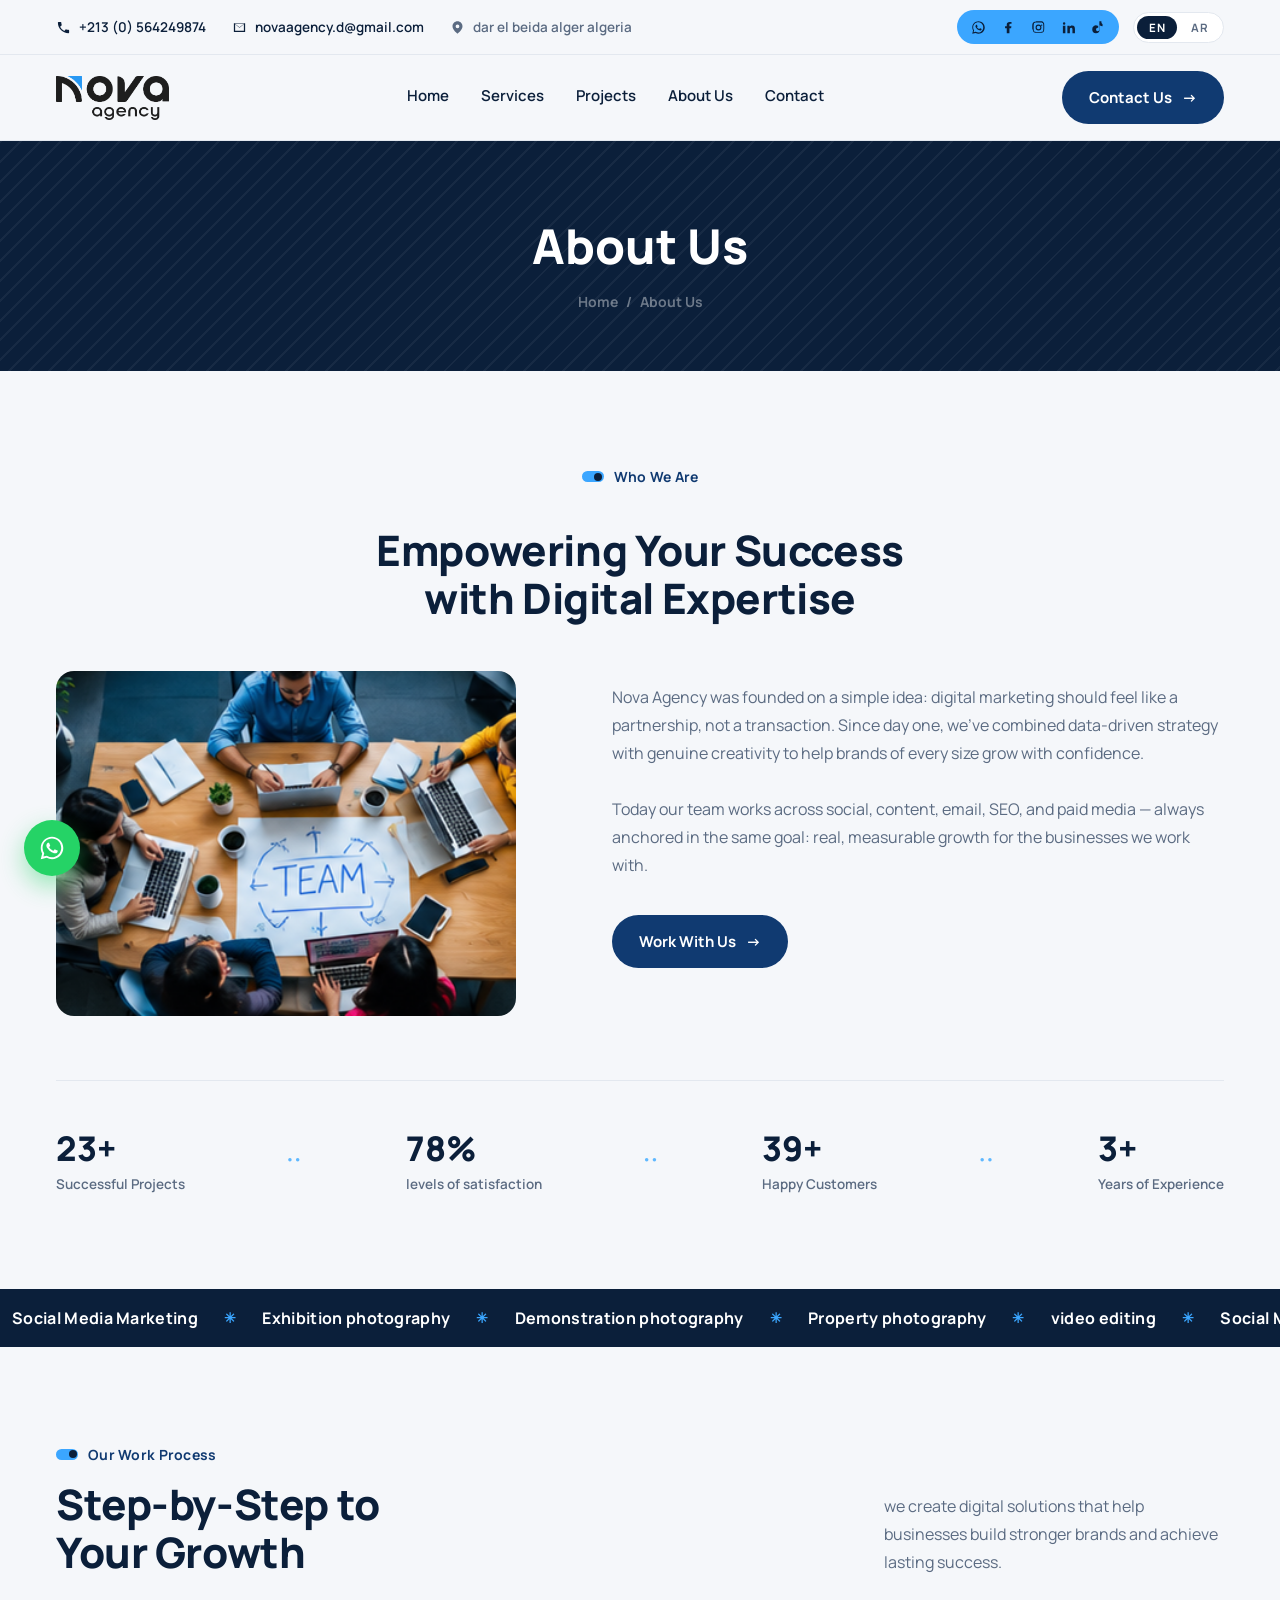
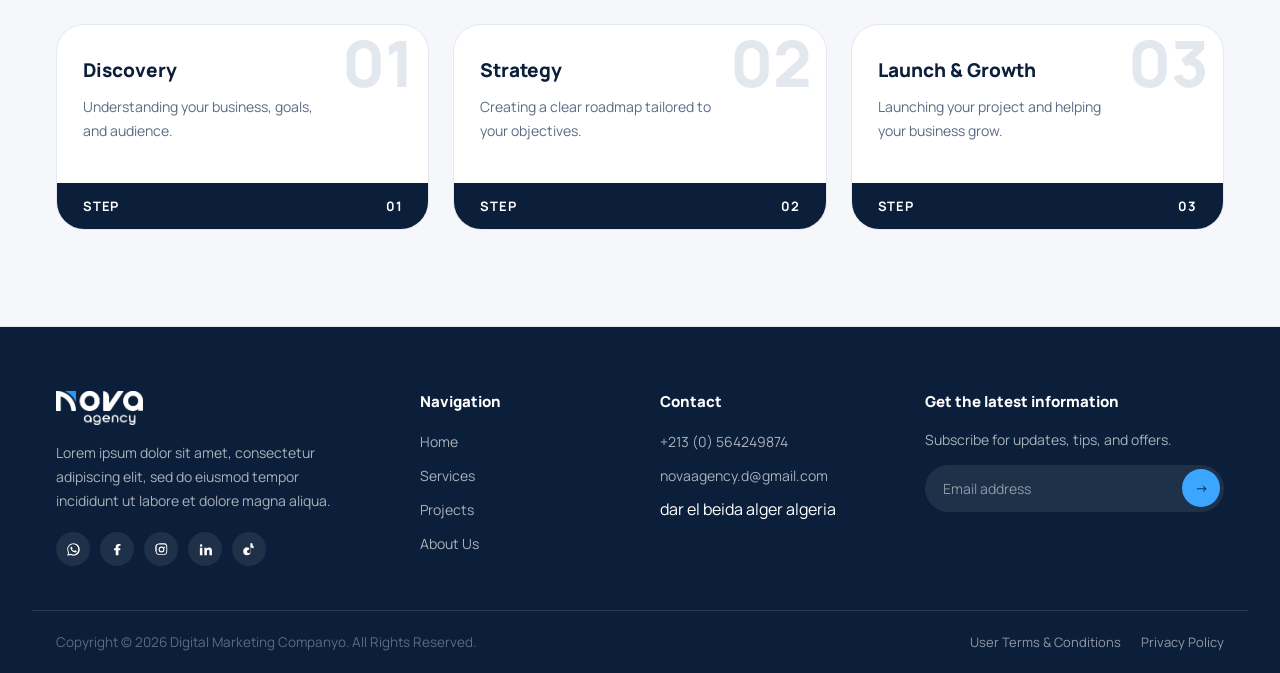
<file: about.html>
<!DOCTYPE html>
<html lang="en">
<head>
<meta charset="utf-8"/>
<meta content="width=device-width, initial-scale=1.0" name="viewport"/>
<title>About Us — Nova Agency</title>
<link href="https://fonts.googleapis.com" rel="preconnect"/>
<link crossorigin="" href="https://fonts.gstatic.com" rel="preconnect"/>
<link href="https://fonts.googleapis.com/css2?family=Manrope:wght@400;500;600;700;800&amp;display=swap" rel="stylesheet"/>
<link href="https://fonts.googleapis.com/css2?family=Manrope:wght@400;500;600;700;800&amp;family=Cairo:wght@400;500;600;700;800&amp;display=swap" rel="stylesheet"/>
<link href="style.css" rel="stylesheet"/>
</head>
<body>
<!-- ===== TOPBAR ===== -->
<div class="topbar">
<div class="container topbar__inner">
<div class="topbar__contacts">
<a class="topbar__item" href="tel:0000000000">
<span class="ic ic-phone"></span>+213 (0) 564249874
      </a>
<a class="topbar__item" href="mailto:novaagency.d@gmail.com">
<span class="ic ic-mail"></span>novaagency.d@gmail.com
      </a>
<span class="topbar__item topbar__item--loc">
<span class="ic ic-pin"></span><span data-i18n="s2">dar el beida alger algeria</span>
      </span>
</div>
<div class="topbar__right">
<div class="topbar__social">
<a aria-label="WhatsApp" href="https://wa.me/213564249874" rel="noopener noreferrer" target="_blank"><span class="ic ic-wa"></span></a>
<a aria-label="Facebook" href="#"><span class="ic ic-fb"></span></a>
<a aria-label="Instagram" href="#"><span class="ic ic-ig"></span></a>
<a aria-label="LinkedIn" href="#"><span class="ic ic-in"></span></a>
<a aria-label="TikTok" href="https://www.tiktok.com/@novaagency41?is_from_webapp=1&amp;sender_device=pc" rel="noopener noreferrer" target="_blank"><span class="ic ic-tk"></span></a>
</div>
<div class="lang-switch" id="langSwitch">
<button type="button" class="lang-switch__btn is-active" data-lang="en">EN</button>
<button type="button" class="lang-switch__btn" data-lang="ar">AR</button>
</div>
</div>
</div>
</div>
<!-- ===== HEADER ===== -->
<header class="header">
<div class="container header__inner">
<a aria-label="Nova Agency home" class="logo" data-i18n-aria="s74" href="index.html">
<img alt="Nova Agency logo" class="logo__img" src="logo.png"/>
</a>
<nav class="nav" id="nav">
<a class="nav__link" href="index.html"><span data-i18n="s3">Home</span></a>
<a class="nav__link" href="services.html"><span data-i18n="s4">Services</span></a>
<a class="nav__link" href="projects.html"><span data-i18n="s5">Projects</span></a>
<a class="nav__link is-active" href="about.html"><span data-i18n="s6">About Us</span></a>
<a class="nav__link" href="contact.html"><span data-i18n="s7">Contact</span></a>
</nav>
<a class="btn btn--dark header__cta" href="contact.html"><span data-i18n="s80">Contact Us</span><span class="btn__arrow">→</span></a>
<button aria-label="Toggle menu" class="nav-toggle" data-i18n-aria="s75" id="navToggle">
<span></span><span></span><span></span>
</button>
</div>
</header>
<main>
<!-- ===== PAGE HEADER ===== -->
<section class="page-header">
<div class="container">
<h1 class="page-header__title"><span data-i18n="s6">About Us</span></h1>
<div class="page-header__crumbs">
<a href="index.html"><span data-i18n="s3">Home</span></a><span>/</span><span><span data-i18n="s6">About Us</span></span>
</div>
</div>
</section>
<!-- ===== ABOUT ===== -->
<section class="about" id="about">
<div class="container">
<div class="section-head section-head--center" data-reveal="">
<span class="eyebrow eyebrow--center"><span class="eyebrow__pill"></span><span data-i18n="s81">Who We Are</span></span>
<h2 class="h2"><span data-i18n="s20">Empowering Your Success</span><br/><span data-i18n="s21">with Digital Expertise</span></h2>
</div>
<div class="about__grid">
<div class="about__media" data-reveal="">
<img alt="Team meeting around a laptop" class="ph-img ph-5 about__img about__img--a" src="images/about 1.png"/>


</div>
<div class="about__content" data-reveal="">
<p class="body-text"><span data-i18n="s82">Nova Agency was founded on a simple idea: digital marketing should feel like a partnership, not a transaction. Since day one, we've combined data-driven strategy with genuine creativity to help brands of every size grow with confidence.</span></p>
<p class="body-text"><span data-i18n="s83">Today our team works across social, content, email, SEO, and paid media — always anchored in the same goal: real, measurable growth for the businesses we work with.</span></p>



<a class="btn btn--dark" href="contact.html"><span data-i18n="s84">Work With Us</span> <span class="btn__arrow">→</span></a>
</div>
</div>
<div class="stats" data-reveal="">
<div class="stat"><span class="stat__num" data-count="30" data-suffix="+">0</span><span class="stat__label"><span data-i18n="s27">Successful Projects</span></span></div>
<span class="stat__dot">●●</span>
<div class="stat"><span class="stat__num" data-count="100" data-suffix="%">0</span><span class="stat__label"><span data-i18n="s28">levels of satisfaction</span></span></div>
<span class="stat__dot">●●</span>
<div class="stat"><span class="stat__num" data-count="50" data-suffix="+">0</span><span class="stat__label"><span data-i18n="s29">Happy Customers</span></span></div>
<span class="stat__dot">●●</span>
<div class="stat"><span class="stat__num" data-count="4" data-suffix="+">0</span><span class="stat__label"><span data-i18n="s30">Years of Experience</span></span></div>
</div>
</div>
</section>
<!-- ===== MARQUEE ===== -->
<div class="marquee">
<div class="marquee__track">
<span><span data-i18n="s15">Social Media Marketing</span></span><i>✳</i><span><span data-i18n="s16">Exhibition photography</span></span><i>✳</i><span><span data-i18n="s17">Demonstration photography</span></span><i>✳</i><span><span data-i18n="s18">Property photography</span></span><i>✳</i><span><span data-i18n="s19">video editing</span></span><i>✳</i>
<span><span data-i18n="s15">Social Media Marketing</span></span><i>✳</i><span><span data-i18n="s16">Exhibition photography</span></span><i>✳</i><span><span data-i18n="s17">Demonstration photography</span></span><i>✳</i><span><span data-i18n="s18">Property photography</span></span><i>✳</i><span><span data-i18n="s19">video editing</span></span><i>✳</i>
</div>
</div>
<!-- ===== PROCESS ===== -->
<section class="process">
<div class="container">
<div class="section-head" data-reveal="">
<div>
<span class="eyebrow"><span class="eyebrow__pill"></span><span data-i18n="s46">Our Work Process</span></span>
<h2 class="h2"><span data-i18n="s47">Step-by-Step to</span><br/><span data-i18n="s48">Your Growth</span></h2>
</div>
<p class="body-text section-head__note"><span data-i18n="s49">we create digital solutions that help businesses build stronger brands and achieve lasting success.
</span></p>
</div>
<div class="process__grid" data-reveal="">
<article class="process-card">
<div class="process-card__body">
<h3><span data-i18n="s50">Discovery</span></h3>
<p><span data-i18n="s51">Understanding your business, goals, and audience.</span></p>
<span class="process-card__num">01</span>
</div>
<div class="process-card__foot"><span><span data-i18n="s52">STEP</span></span><span>01</span></div>
</article>
<article class="process-card">
<div class="process-card__body">
<h3><span data-i18n="s53">Strategy</span></h3>
<p><span data-i18n="s54">Creating a clear roadmap tailored to your objectives.</span></p>
<span class="process-card__num">02</span>
</div>
<div class="process-card__foot"><span><span data-i18n="s52">STEP</span></span><span>02</span></div>
</article>
<article class="process-card">
<div class="process-card__body">
<h3><span data-i18n="s55">Launch &amp; Growth</span></h3>
<p><span data-i18n="s56">Launching your project and helping your business grow.</span></p>
<span class="process-card__num">03</span>
</div>
<div class="process-card__foot"><span><span data-i18n="s52">STEP</span></span><span>03</span></div>
</article>
</div>
</div>
</section>
<!-- ===== AWARDS ===== -->
</main>
<footer class="footer">
<div class="container footer__grid">
<div class="footer__brand">
<a aria-label="Nova Agency home" class="logo logo--footer" data-i18n-aria="s74" href="index.html">
<img alt="Nova Agency logo" class="logo__img logo__img--footer" src="lg.png"/>
</a>
<p><span data-i18n="s66">Lorem ipsum dolor sit amet, consectetur adipiscing elit, sed do eiusmod tempor incididunt ut labore et dolore magna aliqua.</span></p>
<div class="footer__social">
<a aria-label="WhatsApp" href="https://wa.me/213564249874" rel="noopener noreferrer" target="_blank"><span class="ic ic-wa"></span></a>
<a aria-label="Facebook" href="#"><span class="ic ic-fb"></span></a>
<a aria-label="Instagram" href="#"><span class="ic ic-ig"></span></a>
<a aria-label="LinkedIn" href="#"><span class="ic ic-in"></span></a>
<a aria-label="TikTok" href="https://www.tiktok.com/@novaagency41?is_from_webapp=1&amp;sender_device=pc" rel="noopener noreferrer" target="_blank"><span class="ic ic-tk"></span></a>
</div>
</div>
<div class="footer__col">
<h4><span data-i18n="s67">Navigation</span></h4>
<ul>
<li><a href="index.html"><span data-i18n="s3">Home</span></a></li>
<li><a href="services.html"><span data-i18n="s4">Services</span></a></li>
<li><a href="projects.html"><span data-i18n="s5">Projects</span></a></li>
<li><a href="about.html"><span data-i18n="s6">About Us</span></a></li>
</ul>
</div>
<div class="footer__col">
<h4><span data-i18n="s7">Contact</span></h4>
<ul>
<li><a href="tel:0000000000">+213 (0) 564249874</a></li>
<li><a href="mailto:novaagency.d@gmail.com">novaagency.d@gmail.com</a></li>
<li><span data-i18n="s2">dar el beida alger algeria</span></li>
</ul>
</div>
<div class="footer__col footer__newsletter">
<h4><span data-i18n="s68">Get the latest information</span></h4>
<p><span data-i18n="s69">Subscribe for updates, tips, and offers.</span></p>
<form onsubmit="return false;">
<input aria-label="Email address" data-i18n-aria="s73" data-i18n-placeholder="s73" placeholder="Email address" type="email"/>
<button aria-label="Subscribe" data-i18n-aria="s76" type="submit">→</button>
</form>
</div>
</div>
<div class="container footer__bottom">
<p><span data-i18n="s70">Copyright © 2026 Digital Marketing Companyo. All Rights Reserved.</span></p>
<div class="footer__bottom-links">
<a href="#"><span data-i18n="s71">User Terms &amp; Conditions</span></a>
<a href="#"><span data-i18n="s72">Privacy Policy</span></a>
</div>
</div>
</footer>
<button aria-label="Back to top" class="to-top" data-i18n-aria="s77" id="toTop">↑</button>
<a aria-label="Chat with us on WhatsApp" class="whatsapp-fab whatsapp-fab--left" data-i18n-aria="s78" href="https://wa.me/213564249874" rel="noopener noreferrer" target="_blank">
<svg fill="none" viewbox="0 0 32 32" xmlns="http://www.w3.org/2000/svg">
<path d="M16.02 4C9.4 4 4 9.37 4 15.98c0 2.11.55 4.09 1.52 5.82L4 28l6.36-1.48a12 12 0 0 0 5.66 1.42h.01c6.62 0 12.01-5.37 12.01-11.98C28 9.37 22.63 4 16.02 4Zm0 21.86h-.01a9.9 9.9 0 0 1-5.05-1.38l-.36-.21-3.77.88.88-3.66-.24-.38a9.86 9.86 0 0 1-1.52-5.23c0-5.46 4.46-9.9 9.98-9.9 5.47 0 9.9 4.44 9.9 9.9 0 5.46-4.44 9.98-9.81 9.98Zm5.44-7.42c-.3-.15-1.77-.87-2.04-.97-.27-.1-.47-.15-.67.15-.2.3-.77.97-.94 1.17-.17.2-.35.22-.65.07-.3-.15-1.25-.46-2.38-1.47-.88-.78-1.47-1.75-1.65-2.05-.17-.3-.02-.46.13-.61.13-.13.3-.35.45-.52.15-.17.2-.3.3-.5.1-.2.05-.37-.02-.52-.08-.15-.67-1.62-.92-2.22-.24-.58-.49-.5-.67-.51h-.57c-.2 0-.52.07-.79.37-.27.3-1.04 1.02-1.04 2.48 0 1.46 1.07 2.87 1.22 3.07.15.2 2.1 3.2 5.08 4.49.71.31 1.26.49 1.69.63.71.23 1.36.2 1.87.12.57-.08 1.77-.72 2.02-1.42.25-.7.25-1.3.17-1.42-.07-.13-.27-.2-.57-.35Z" fill="#fff"></path>
</svg>
</a>
<script src="i18n-data.js"></script>
<script src="script.js"></script>
</body>
</html>
</file>
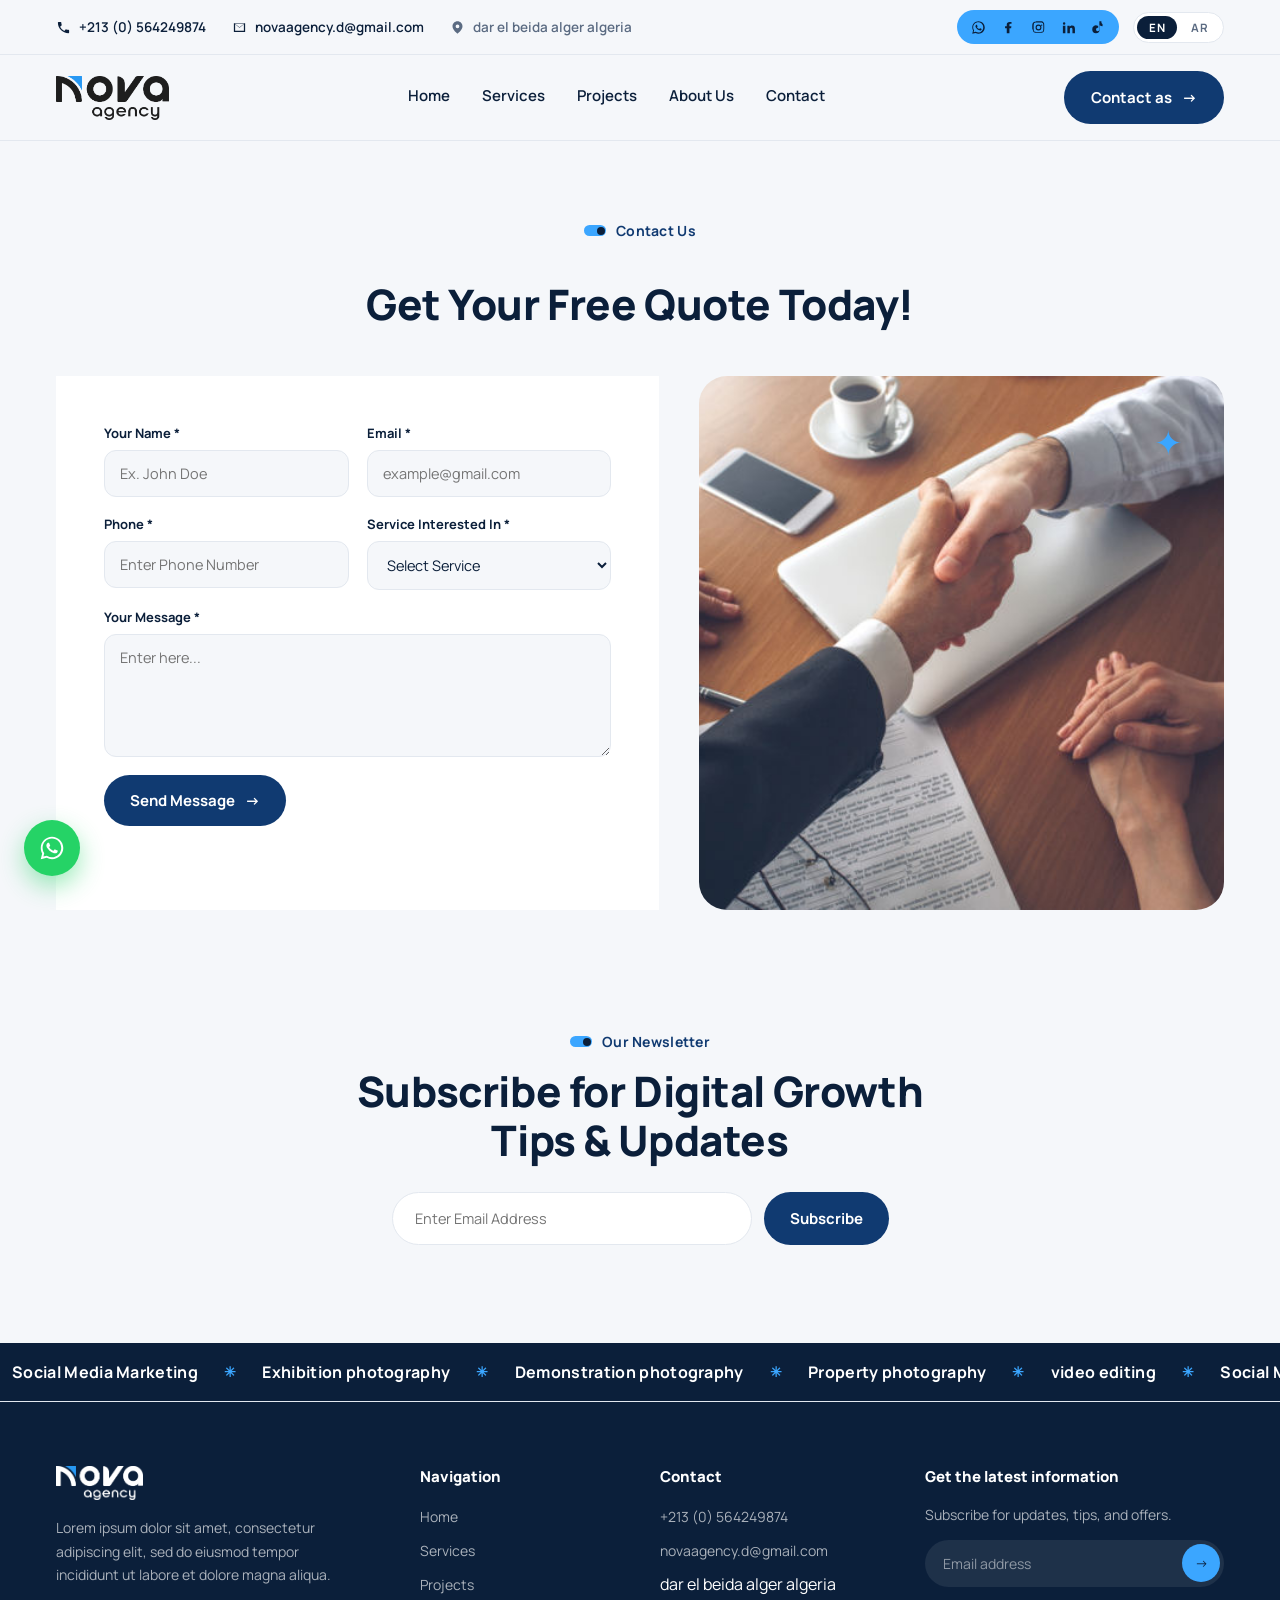
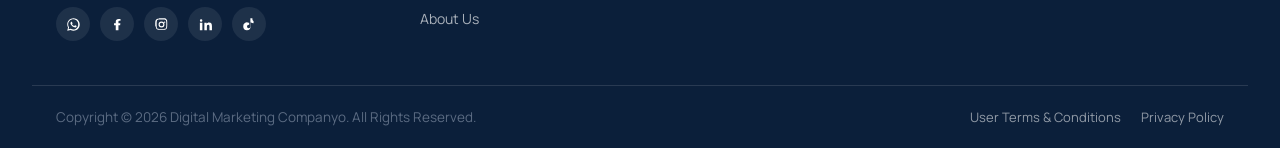
<file: contact.html>
<!DOCTYPE html>
<html lang="en">
<head>
<meta charset="utf-8"/>
<meta content="width=device-width, initial-scale=1.0" name="viewport"/>
<title>Contact — Nova Agency</title>
<link href="https://fonts.googleapis.com" rel="preconnect"/>
<link crossorigin="" href="https://fonts.gstatic.com" rel="preconnect"/>
<link href="https://fonts.googleapis.com/css2?family=Manrope:wght@400;500;600;700;800&amp;display=swap" rel="stylesheet"/>
<link href="https://fonts.googleapis.com/css2?family=Manrope:wght@400;500;600;700;800&amp;family=Cairo:wght@400;500;600;700;800&amp;display=swap" rel="stylesheet"/>
<link href="style.css" rel="stylesheet"/>
</head>
<body>
<!-- ===== TOPBAR ===== -->
<div class="topbar">
<div class="container topbar__inner">
<div class="topbar__contacts">
<a class="topbar__item" href="tel:0000000000">
<span class="ic ic-phone"></span>+213 (0) 564249874
      </a>
<a class="topbar__item" href="mailto:novaagency.d@gmail.com">
<span class="ic ic-mail"></span>novaagency.d@gmail.com
      </a>
<span class="topbar__item topbar__item--loc">
<span class="ic ic-pin"></span><span data-i18n="s2">dar el beida alger algeria</span>
      </span>
</div>
<div class="topbar__right">
<div class="topbar__social">
<a aria-label="WhatsApp" href="https://wa.me/213564249874" rel="noopener noreferrer" target="_blank"><span class="ic ic-wa"></span></a>
<a aria-label="Facebook" href="#"><span class="ic ic-fb"></span></a>
<a aria-label="Instagram" href="#"><span class="ic ic-ig"></span></a>
<a aria-label="LinkedIn" href="#"><span class="ic ic-in"></span></a>
<a aria-label="TikTok" href="https://www.tiktok.com/@novaagency41?is_from_webapp=1&amp;sender_device=pc" rel="noopener noreferrer" target="_blank"><span class="ic ic-tk"></span></a>
</div>
<div class="lang-switch" id="langSwitch">
<button type="button" class="lang-switch__btn is-active" data-lang="en">EN</button>
<button type="button" class="lang-switch__btn" data-lang="ar">AR</button>
</div>
</div>
</div>
</div>
<!-- ===== HEADER ===== -->
<header class="header">
<div class="container header__inner">
<a aria-label="Nova Agency home" class="logo" data-i18n-aria="s74" href="index.html">
<img alt="Nova Agency logo" class="logo__img" src="logo.png"/>
</a>
<nav class="nav" id="nav">
<a class="nav__link" href="index.html"><span data-i18n="s3">Home</span></a>
<a class="nav__link" href="services.html"><span data-i18n="s4">Services</span></a>
<a class="nav__link" href="projects.html"><span data-i18n="s5">Projects</span></a>
<a class="nav__link" href="about.html"><span data-i18n="s6">About Us</span></a>
<a class="nav__link is-active" href="contact.html"><span data-i18n="s7">Contact</span></a>
</nav>
<a class="btn btn--dark header__cta" href="contact.html"><span data-i18n="s86">Contact as</span> <span class="btn__arrow">→</span></a>
<button aria-label="Toggle menu" class="nav-toggle" data-i18n-aria="s75" id="navToggle">
<span></span><span></span><span></span>
</button>
</div>
</header>
<main>
<!-- ===== QUOTE / CONTACT HERO ===== -->
<section class="quote" id="contact">
<div class="container">
<div class="section-head section-head--center" data-reveal="">
<span class="eyebrow eyebrow--center"><span class="eyebrow__pill"></span><span data-i18n="s80">Contact Us</span></span>
<h2 class="h2"><span data-i18n="s87">Get Your Free Quote Today!</span></h2>
</div>
<div class="quote__grid">
<form class="contact__form" data-reveal="" id="contactForm" novalidate="">
<div class="form-row">
<div class="field">
<label for="cf-name"><span data-i18n="s88">Your Name *</span></label>
<input data-i18n-placeholder="s98" id="cf-name" name="name" placeholder="Ex. John Doe" required="" type="text"/>
</div>
<div class="field">
<label for="cf-email"><span data-i18n="s89">Email *</span></label>
<input data-i18n-placeholder="s99" id="cf-email" name="email" placeholder="example@gmail.com" required="" type="email"/>
</div>
</div>
<div class="form-row">
<div class="field">
<label for="cf-phone"><span data-i18n="s90">Phone *</span></label>
<input data-i18n-placeholder="s100" id="cf-phone" name="phone" placeholder="Enter Phone Number" required="" type="tel"/>
</div>
<div class="field">
<label for="cf-service"><span data-i18n="s91">Service Interested In *</span></label>
<select id="cf-service" name="service" required="">
<option disabled="" selected="" value=""><span data-i18n="s92">Select Service</span></option>
<option><span data-i18n="s15">Social Media Marketing</span></option>
<option><span data-i18n="s16">photography</span></option>
<option><span data-i18n="s17">Graphic design</span></option>
<option><span data-i18n="s18">Impression</span></option>
<option><span data-i18n="s19">Videographie</span></option>
<option><span data-i18n="s20">Branding</span></option>
</select>
</div>
</div>
<div class="field">
<label for="cf-message"><span data-i18n="s93">Your Message *</span></label>
<textarea data-i18n-placeholder="s101" id="cf-message" name="message" placeholder="Enter here..." required="" rows="5"></textarea>
</div>
<button class="btn btn--dark contact__submit" type="submit"><span data-i18n="s94">Send Message</span> <span class="btn__arrow">→</span></button>
<p aria-live="polite" class="contact__status" id="contactStatus" role="status"></p>
</form>
<div class="quote__media" data-reveal="">
<img alt="Team reviewing a project together" src="images/1.jpg"/>
<span class="collage__sparkle" style="right:8%;top:8%;">✦</span>
<span class="collage__sparkle" style="right:16%;bottom:14%;font-size:22px;">✦</span>
</div>
</div>
</div>
</section>
<!-- ===== NEWSLETTER ===== -->
<section class="newsletter">
<div class="container">
<span class="eyebrow eyebrow--center"><span class="eyebrow__pill"></span><span data-i18n="s95">Our Newsletter</span></span>
<h2 class="h2"><span data-i18n="s96">Subscribe for Digital Growth</span><br/><span data-i18n="s97">Tips &amp; Updates</span></h2>
<form class="newsletter__form" id="newsletterForm" novalidate="">
<input aria-label="Email address" data-i18n-aria="s73" data-i18n-placeholder="s102" id="nl-email" placeholder="Enter Email Address" required="" type="email"/>
<button class="btn btn--dark" type="submit"><span data-i18n="s76">Subscribe</span></button>
</form>
<p aria-live="polite" class="contact__status" id="newsletterStatus" role="status"></p>
</div>
</section>
<!-- ===== MARQUEE ===== -->
<div class="marquee">
<div class="marquee__track">
<span><span data-i18n="s15">Social Media Marketing</span></span><i>✳</i><span><span data-i18n="s16">Exhibition photography</span></span><i>✳</i><span><span data-i18n="s17">Demonstration photography</span></span><i>✳</i><span><span data-i18n="s18">Property photography</span></span><i>✳</i><span><span data-i18n="s19">video editing</span></span><i>✳</i>
<span><span data-i18n="s15">Social Media Marketing</span></span><i>✳</i><span><span data-i18n="s16">Exhibition photography</span></span><i>✳</i><span><span data-i18n="s17">Demonstration photography</span></span><i>✳</i><span><span data-i18n="s18">Property photography</span></span><i>✳</i><span><span data-i18n="s19">video editing</span></span><i>✳</i>
</div>
</div>
</main>
<footer class="footer">
<div class="container footer__grid">
<div class="footer__brand">
<a aria-label="Nova Agency home" class="logo logo--footer" data-i18n-aria="s74" href="index.html">
<img alt="Nova Agency logo" class="logo__img logo__img--footer" src="lg.png"/>
</a>
<p><span data-i18n="s66">Lorem ipsum dolor sit amet, consectetur adipiscing elit, sed do eiusmod tempor incididunt ut labore et dolore magna aliqua.</span></p>
<div class="footer__social">
<a aria-label="WhatsApp" href="https://wa.me/213564249874" rel="noopener noreferrer" target="_blank"><span class="ic ic-wa"></span></a>
<a aria-label="Facebook" href="#"><span class="ic ic-fb"></span></a>
<a aria-label="Instagram" href="#"><span class="ic ic-ig"></span></a>
<a aria-label="LinkedIn" href="#"><span class="ic ic-in"></span></a>
<a aria-label="TikTok" href="https://www.tiktok.com/@novaagency41?is_from_webapp=1&amp;sender_device=pc" rel="noopener noreferrer" target="_blank"><span class="ic ic-tk"></span></a>
</div>
</div>
<div class="footer__col">
<h4><span data-i18n="s67">Navigation</span></h4>
<ul>
<li><a href="index.html"><span data-i18n="s3">Home</span></a></li>
<li><a href="services.html"><span data-i18n="s4">Services</span></a></li>
<li><a href="projects.html"><span data-i18n="s5">Projects</span></a></li>
<li><a href="about.html"><span data-i18n="s6">About Us</span></a></li>
</ul>
</div>
<div class="footer__col">
<h4><span data-i18n="s7">Contact</span></h4>
<ul>
<li><a href="tel:0000000000">+213 (0) 564249874</a></li>
<li><a href="mailto:novaagency.d@gmail.com">novaagency.d@gmail.com</a></li>
<li><span data-i18n="s2">dar el beida alger algeria</span></li>
</ul>
</div>
<div class="footer__col footer__newsletter">
<h4><span data-i18n="s68">Get the latest information</span></h4>
<p><span data-i18n="s69">Subscribe for updates, tips, and offers.</span></p>
<form onsubmit="return false;">
<input aria-label="Email address" data-i18n-aria="s73" data-i18n-placeholder="s73" placeholder="Email address" type="email"/>
<button aria-label="Subscribe" data-i18n-aria="s76" type="submit">→</button>
</form>
</div>
</div>
<div class="container footer__bottom">
<p><span data-i18n="s70">Copyright © 2026 Digital Marketing Companyo. All Rights Reserved.</span></p>
<div class="footer__bottom-links">
<a href="#"><span data-i18n="s71">User Terms &amp; Conditions</span></a>
<a href="#"><span data-i18n="s72">Privacy Policy</span></a>
</div>
</div>
</footer>
<button aria-label="Back to top" class="to-top" data-i18n-aria="s77" id="toTop">↑</button>
<a aria-label="Chat with us on WhatsApp" class="whatsapp-fab whatsapp-fab--left" data-i18n-aria="s78" href="https://wa.me/213564249874" rel="noopener noreferrer" target="_blank">
<svg fill="none" viewbox="0 0 32 32" xmlns="http://www.w3.org/2000/svg">
<path d="M16.02 4C9.4 4 4 9.37 4 15.98c0 2.11.55 4.09 1.52 5.82L4 28l6.36-1.48a12 12 0 0 0 5.66 1.42h.01c6.62 0 12.01-5.37 12.01-11.98C28 9.37 22.63 4 16.02 4Zm0 21.86h-.01a9.9 9.9 0 0 1-5.05-1.38l-.36-.21-3.77.88.88-3.66-.24-.38a9.86 9.86 0 0 1-1.52-5.23c0-5.46 4.46-9.9 9.98-9.9 5.47 0 9.9 4.44 9.9 9.9 0 5.46-4.44 9.98-9.81 9.98Zm5.44-7.42c-.3-.15-1.77-.87-2.04-.97-.27-.1-.47-.15-.67.15-.2.3-.77.97-.94 1.17-.17.2-.35.22-.65.07-.3-.15-1.25-.46-2.38-1.47-.88-.78-1.47-1.75-1.65-2.05-.17-.3-.02-.46.13-.61.13-.13.3-.35.45-.52.15-.17.2-.3.3-.5.1-.2.05-.37-.02-.52-.08-.15-.67-1.62-.92-2.22-.24-.58-.49-.5-.67-.51h-.57c-.2 0-.52.07-.79.37-.27.3-1.04 1.02-1.04 2.48 0 1.46 1.07 2.87 1.22 3.07.15.2 2.1 3.2 5.08 4.49.71.31 1.26.49 1.69.63.71.23 1.36.2 1.87.12.57-.08 1.77-.72 2.02-1.42.25-.7.25-1.3.17-1.42-.07-.13-.27-.2-.57-.35Z" fill="#fff"></path>
</svg>
</a>
<script src="i18n-data.js"></script>
<script src="script.js"></script>
</body>
</html>
</file>
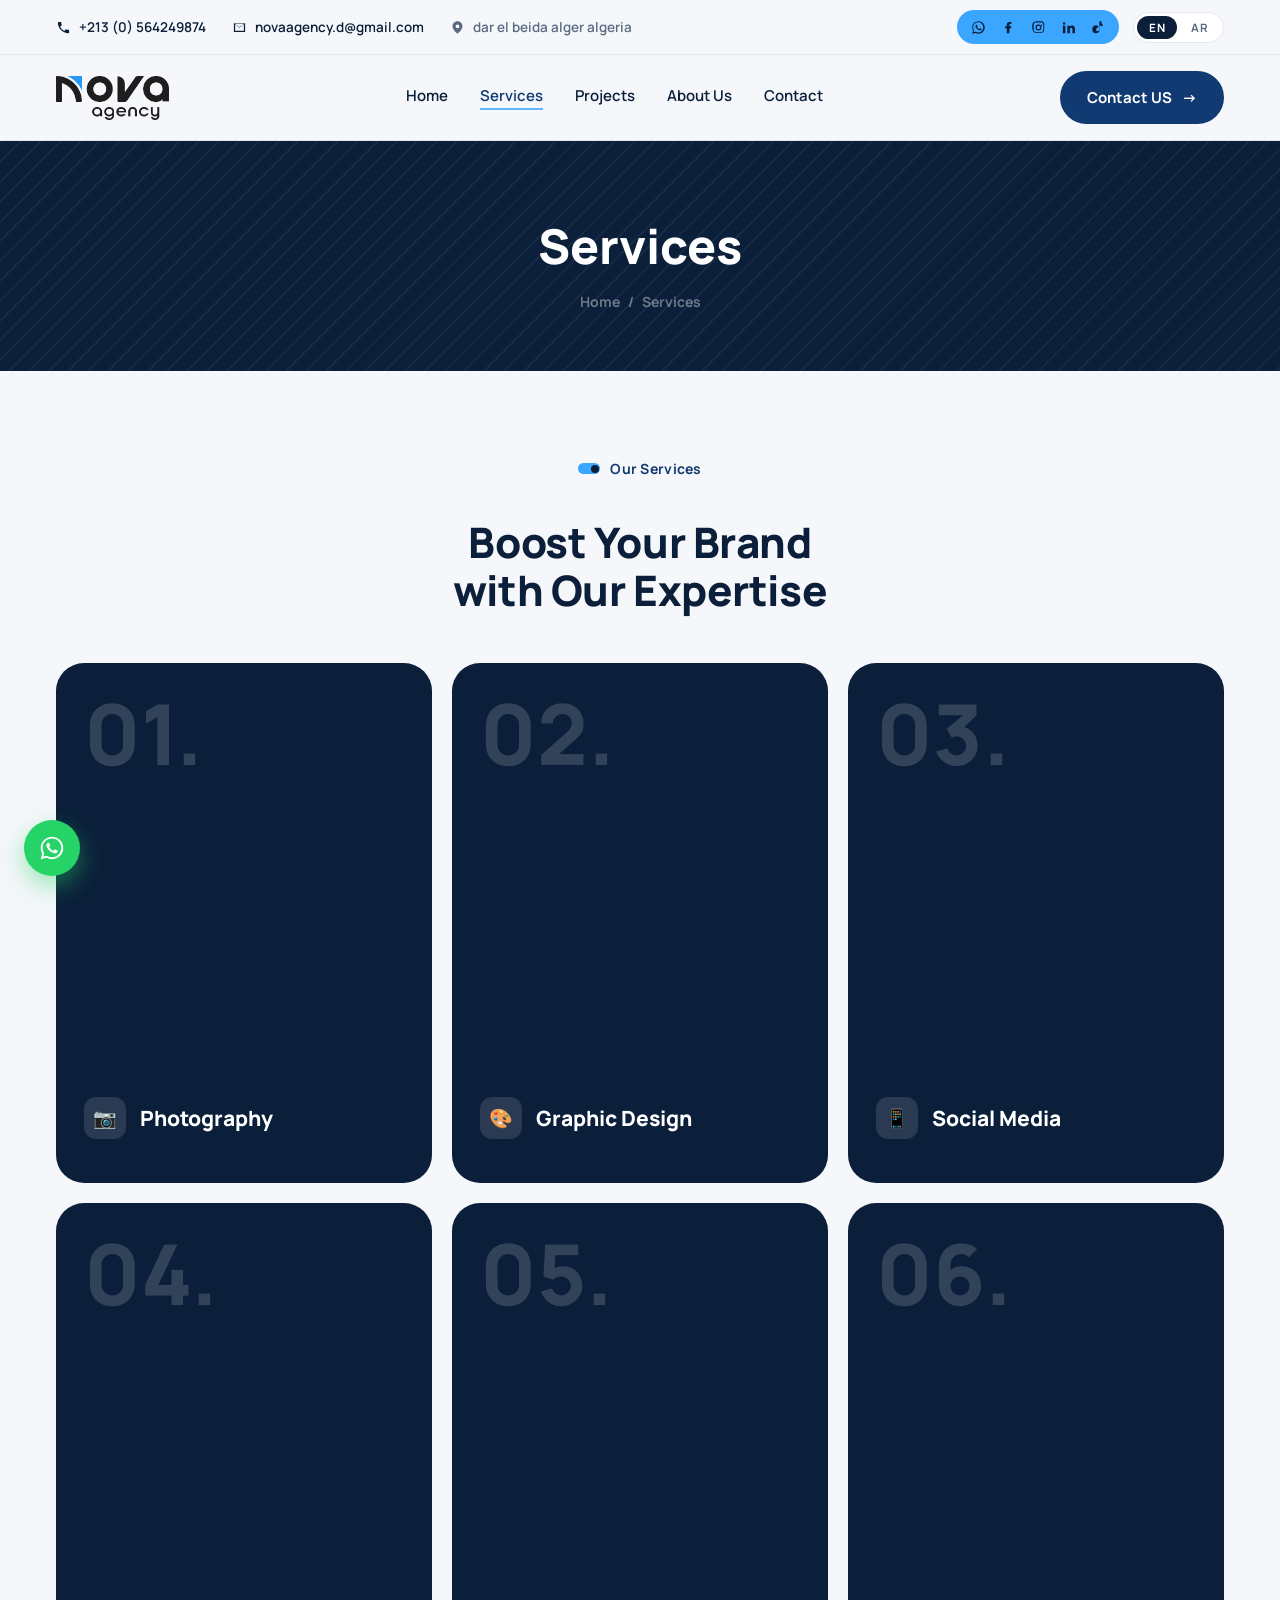
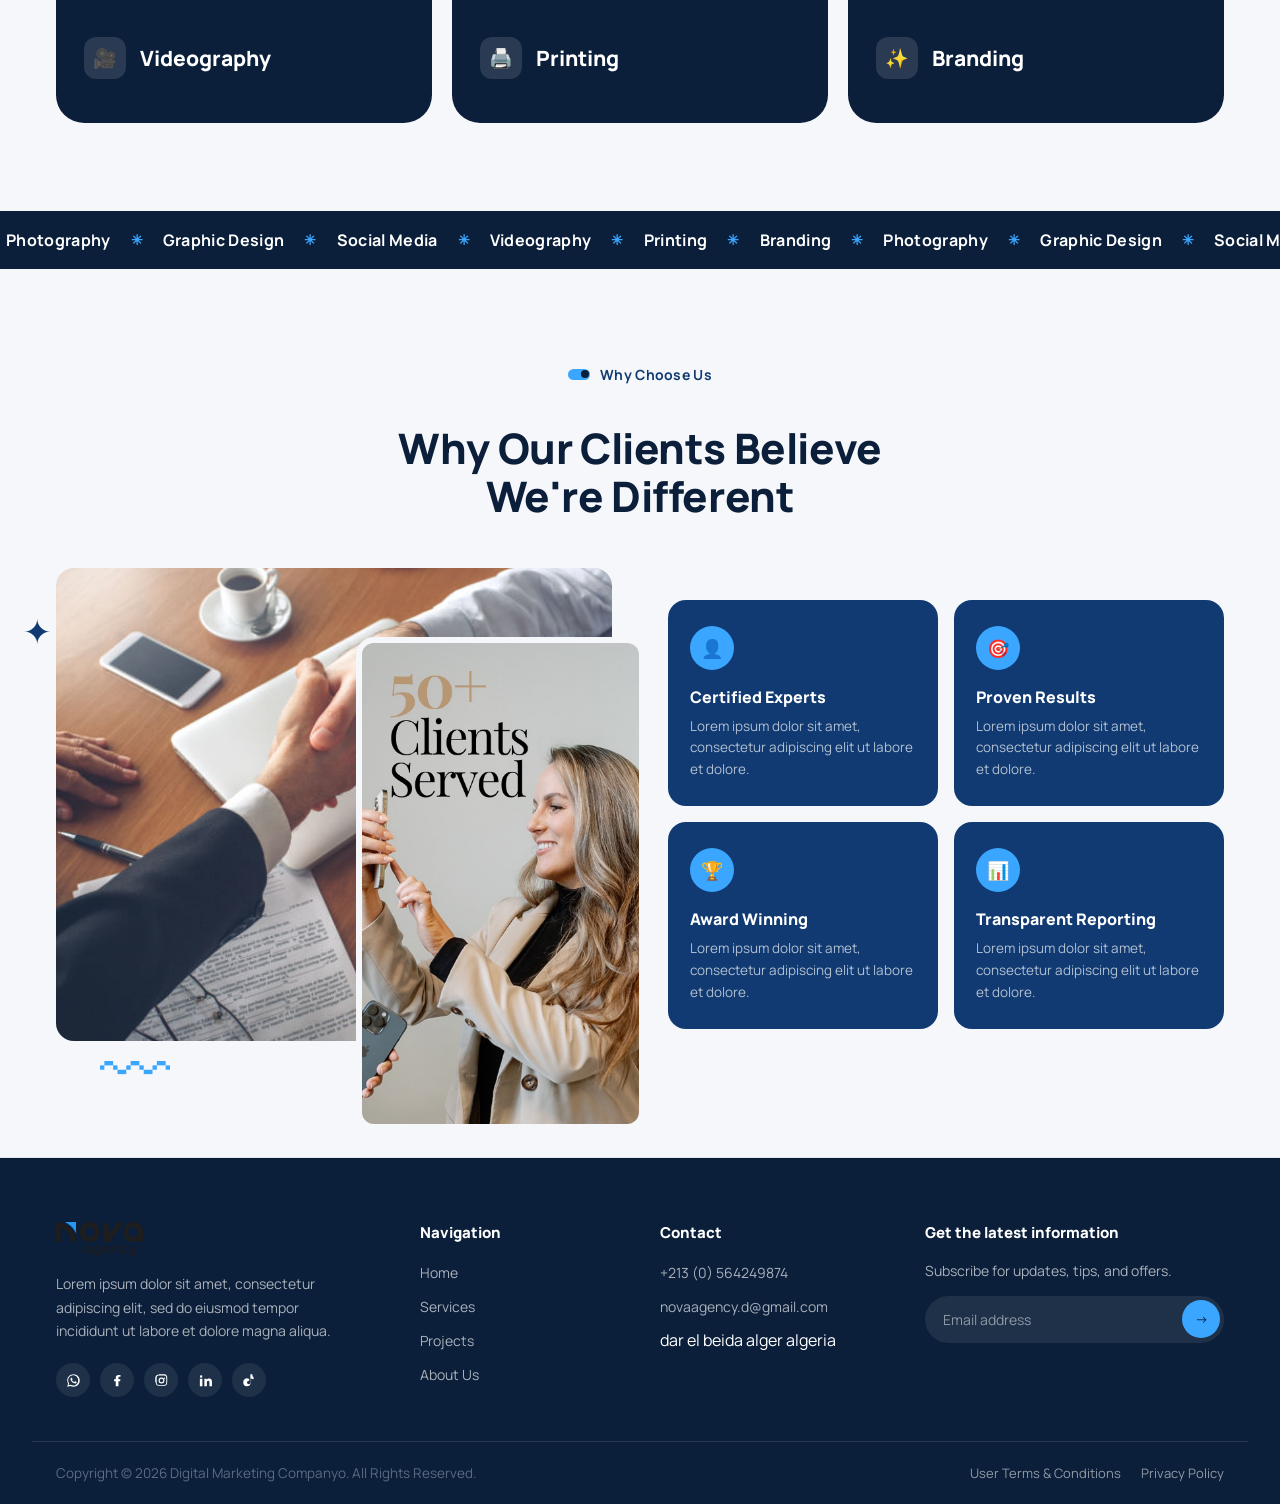
<file: services.html>
<!DOCTYPE html>
<html lang="en">
<head>
<meta charset="utf-8"/>
<meta content="width=device-width, initial-scale=1.0" name="viewport"/>
<title>Services — Nova Agency</title>
<link href="https://fonts.googleapis.com" rel="preconnect"/>
<link crossorigin="" href="https://fonts.gstatic.com" rel="preconnect"/>
<link href="https://fonts.googleapis.com/css2?family=Manrope:wght@400;500;600;700;800&amp;display=swap" rel="stylesheet"/>
<link href="https://fonts.googleapis.com/css2?family=Manrope:wght@400;500;600;700;800&amp;family=Cairo:wght@400;500;600;700;800&amp;display=swap" rel="stylesheet"/>
<link href="style.css" rel="stylesheet"/>
</head>
<body>
<!-- ===== TOPBAR ===== -->
<div class="topbar">
<div class="container topbar__inner">
<div class="topbar__contacts">
<a class="topbar__item" href="tel:0000000000">
<span class="ic ic-phone"></span>+213 (0) 564249874
      </a>
<a class="topbar__item" href="mailto:novaagency.d@gmail.com">
<span class="ic ic-mail"></span>novaagency.d@gmail.com
      </a>
<span class="topbar__item topbar__item--loc">
<span class="ic ic-pin"></span><span data-i18n="s2">dar el beida alger algeria</span>
      </span>
</div>
<div class="topbar__right">
<div class="topbar__social">
<a aria-label="WhatsApp" href="https://wa.me/213564249874" rel="noopener noreferrer" target="_blank"><span class="ic ic-wa"></span></a>
<a aria-label="Facebook" href="#"><span class="ic ic-fb"></span></a>
<a aria-label="Instagram" href="#"><span class="ic ic-ig"></span></a>
<a aria-label="LinkedIn" href="#"><span class="ic ic-in"></span></a>
<a aria-label="TikTok" href="https://www.tiktok.com/@novaagency41?is_from_webapp=1&amp;sender_device=pc" rel="noopener noreferrer" target="_blank"><span class="ic ic-tk"></span></a>
</div>
<div class="lang-switch" id="langSwitch">
<button type="button" class="lang-switch__btn is-active" data-lang="en">EN</button>
<button type="button" class="lang-switch__btn" data-lang="ar">AR</button>
</div>
</div>
</div>
</div>
<!-- ===== HEADER ===== -->
<header class="header">
<div class="container header__inner">
<a aria-label="Nova Agency home" class="logo" data-i18n-aria="s74" href="index.html">
<img alt="Nova Agency logo" class="logo__img" src="logo.png"/>
</a>
<nav class="nav" id="nav">
<a class="nav__link" href="index.html"><span data-i18n="s3">Home</span></a>
<a class="nav__link is-active" href="services.html"><span data-i18n="s4">Services</span></a>
<a class="nav__link" href="projects.html"><span data-i18n="s5">Projects</span></a>
<a class="nav__link" href="about.html"><span data-i18n="s6">About Us</span></a>
<a class="nav__link" href="contact.html"><span data-i18n="s7">Contact</span></a>
</nav>
<a class="btn btn--dark header__cta" href="contact.html"><span data-i18n="s104">Contact US</span> <span class="btn__arrow">→</span></a>
<button aria-label="Toggle menu" class="nav-toggle" data-i18n-aria="s75" id="navToggle">
<span></span><span></span><span></span>
</button>
</div>
</header>
<main>
<!-- ===== PAGE HEADER ===== -->
<section class="page-header">
<div class="container">
<h1 class="page-header__title"><span data-i18n="s4">Services</span></h1>
<div class="page-header__crumbs">
<a href="index.html"><span data-i18n="s3">Home</span></a><span>/</span><span><span data-i18n="s4">Services</span></span>
</div>
</div>
</section>
<!-- ===== SERVICES (interactive) ===== -->
<section class="services-page">
<div class="container">
<div class="section-head section-head--center" data-reveal="">
<span class="eyebrow eyebrow--center"><span class="eyebrow__pill"></span><span data-i18n="s31">Our Services</span></span>
<h2 class="h2"><span data-i18n="s32">Boost Your Brand</span><br/><span data-i18n="s33">with Our Expertise</span></h2>
</div>
<div class="services-interactive" id="servicesInteractive" data-reveal=""></div>
</div>
</section>
<!-- ===== MARQUEE ===== -->
<div class="marquee">
<div class="marquee__track">
<span>Photography</span><i>✳</i><span>Graphic Design</span><i>✳</i><span>Social Media</span><i>✳</i><span>Videography</span><i>✳</i><span>Printing</span><i>✳</i><span>Branding</span><i>✳</i>
<span>Photography</span><i>✳</i><span>Graphic Design</span><i>✳</i><span>Social Media</span><i>✳</i><span>Videography</span><i>✳</i><span>Printing</span><i>✳</i><span>Branding</span><i>✳</i>
</div>
</div>
<!-- ===== WHY CHOOSE US ===== -->
<section class="why">
<div class="container">
<div class="section-head section-head--center" data-reveal="">
<span class="eyebrow eyebrow--center"><span class="eyebrow__pill"></span><span data-i18n="s38">Why Choose Us</span></span>
<h2 class="h2"><span data-i18n="s39">Why Our Clients Believe</span><br/><span data-i18n="s40">We're Different</span></h2>
</div>
<div class="why__grid">
<div class="why__media" data-reveal="">
<img alt="Team collaborating" class="ph-img ph-10 why__img why__img--a" src="images/1.jpg"/>
<img alt="Analyzing results on a monitor" class="ph-img ph-11 why__img why__img--b" src="images/2.png"/>
<span class="why__squiggle">〰</span>
<span class="collage__sparkle why__sparkle">✦</span>
</div>
<div class="why__cards" data-reveal="">
<div class="why-card">
<span class="why-card__icon">👤</span>
<h4><span data-i18n="s41">Certified Experts</span></h4>
<p><span data-i18n="s42">Lorem ipsum dolor sit amet, consectetur adipiscing elit ut labore et dolore.</span></p>
</div>
<div class="why-card">
<span class="why-card__icon">🎯</span>
<h4><span data-i18n="s43">Proven Results</span></h4>
<p><span data-i18n="s42">Lorem ipsum dolor sit amet, consectetur adipiscing elit ut labore et dolore.</span></p>
</div>
<div class="why-card">
<span class="why-card__icon">🏆</span>
<h4><span data-i18n="s44">Award Winning</span></h4>
<p><span data-i18n="s42">Lorem ipsum dolor sit amet, consectetur adipiscing elit ut labore et dolore.</span></p>
</div>
<div class="why-card">
<span class="why-card__icon">📊</span>
<h4><span data-i18n="s45">Transparent Reporting</span></h4>
<p><span data-i18n="s42">Lorem ipsum dolor sit amet, consectetur adipiscing elit ut labore et dolore.</span></p>
</div>
</div>
</div>
</div>
</section>
</main>
<footer class="footer">
<div class="container footer__grid">
<div class="footer__brand">
<a aria-label="Nova Agency home" class="logo logo--footer" data-i18n-aria="s74" href="index.html">
<img alt="Nova Agency logo" class="logo__img logo__img--footer" src="logo.png"/>
</a>
<p><span data-i18n="s66">Lorem ipsum dolor sit amet, consectetur adipiscing elit, sed do eiusmod tempor incididunt ut labore et dolore magna aliqua.</span></p>
<div class="footer__social">
<a aria-label="WhatsApp" href="https://wa.me/213564249874" rel="noopener noreferrer" target="_blank"><span class="ic ic-wa"></span></a>
<a aria-label="Facebook" href="#"><span class="ic ic-fb"></span></a>
<a aria-label="Instagram" href="#"><span class="ic ic-ig"></span></a>
<a aria-label="LinkedIn" href="#"><span class="ic ic-in"></span></a>
<a aria-label="TikTok" href="https://www.tiktok.com/@novaagency41?is_from_webapp=1&amp;sender_device=pc" rel="noopener noreferrer" target="_blank"><span class="ic ic-tk"></span></a>
</div>
</div>
<div class="footer__col">
<h4><span data-i18n="s67">Navigation</span></h4>
<ul>
<li><a href="index.html"><span data-i18n="s3">Home</span></a></li>
<li><a href="services.html"><span data-i18n="s4">Services</span></a></li>
<li><a href="projects.html"><span data-i18n="s5">Projects</span></a></li>
<li><a href="about.html"><span data-i18n="s6">About Us</span></a></li>
</ul>
</div>
<div class="footer__col">
<h4><span data-i18n="s7">Contact</span></h4>
<ul>
<li><a href="tel:0000000000">+213 (0) 564249874</a></li>
<li><a href="mailto:novaagency.d@gmail.com">novaagency.d@gmail.com</a></li>
<li><span data-i18n="s2">dar el beida alger algeria</span></li>
</ul>
</div>
<div class="footer__col footer__newsletter">
<h4><span data-i18n="s68">Get the latest information</span></h4>
<p><span data-i18n="s69">Subscribe for updates, tips, and offers.</span></p>
<form onsubmit="return false;">
<input aria-label="Email address" data-i18n-aria="s73" data-i18n-placeholder="s73" placeholder="Email address" type="email"/>
<button aria-label="Subscribe" data-i18n-aria="s76" type="submit">→</button>
</form>
</div>
</div>
<div class="container footer__bottom">
<p><span data-i18n="s70">Copyright © 2026 Digital Marketing Companyo. All Rights Reserved.</span></p>
<div class="footer__bottom-links">
<a href="#"><span data-i18n="s71">User Terms &amp; Conditions</span></a>
<a href="#"><span data-i18n="s72">Privacy Policy</span></a>
</div>
</div>
</footer>
<button aria-label="Back to top" class="to-top" data-i18n-aria="s77" id="toTop">↑</button>
<a aria-label="Chat with us on WhatsApp" class="whatsapp-fab whatsapp-fab--left" data-i18n-aria="s78" href="https://wa.me/213564249874" rel="noopener noreferrer" target="_blank">
<svg fill="none" viewbox="0 0 32 32" xmlns="http://www.w3.org/2000/svg">
<path d="M16.02 4C9.4 4 4 9.37 4 15.98c0 2.11.55 4.09 1.52 5.82L4 28l6.36-1.48a12 12 0 0 0 5.66 1.42h.01c6.62 0 12.01-5.37 12.01-11.98C28 9.37 22.63 4 16.02 4Zm0 21.86h-.01a9.9 9.9 0 0 1-5.05-1.38l-.36-.21-3.77.88.88-3.66-.24-.38a9.86 9.86 0 0 1-1.52-5.23c0-5.46 4.46-9.9 9.98-9.9 5.47 0 9.9 4.44 9.9 9.9 0 5.46-4.44 9.98-9.81 9.98Zm5.44-7.42c-.3-.15-1.77-.87-2.04-.97-.27-.1-.47-.15-.67.15-.2.3-.77.97-.94 1.17-.17.2-.35.22-.65.07-.3-.15-1.25-.46-2.38-1.47-.88-.78-1.47-1.75-1.65-2.05-.17-.3-.02-.46.13-.61.13-.13.3-.35.45-.52.15-.17.2-.3.3-.5.1-.2.05-.37-.02-.52-.08-.15-.67-1.62-.92-2.22-.24-.58-.49-.5-.67-.51h-.57c-.2 0-.52.07-.79.37-.27.3-1.04 1.02-1.04 2.48 0 1.46 1.07 2.87 1.22 3.07.15.2 2.1 3.2 5.08 4.49.71.31 1.26.49 1.69.63.71.23 1.36.2 1.87.12.57-.08 1.77-.72 2.02-1.42.25-.7.25-1.3.17-1.42-.07-.13-.27-.2-.57-.35Z" fill="#fff"></path>
</svg>
</a>
<script src="i18n-data.js"></script>
<script src="script.js"></script>
</body>
</html>
</file>
<file: style.css>
/* =========================================================
   TOKENS
========================================================= */
:root{
  --green-deep: #0B1F3A;   /* Deep Navy */
  --green: #103A71;        /* Royal Blue */
  --green-soft: #1D4E8F;   /* mid-tone blend for hover states */
  --lime: #3BA6FF;         /* Accent Blue */
  --lime-soft: #5FB8FF;    /* lighter accent for gradients */
  --cream: #F5F7FA;        /* Light Gray */
  --white: #FFFFFF;
  --ink: #0B1F3A;          /* Deep Navy for headings */
  --gray: #5B6B82;         /* neutral blue-gray for body text */
  --gray-light: #93A1B4;
  --border: #E3E8EF;
  --radius-lg: 28px;
  --radius-md: 18px;
  --radius-sm: 12px;
  --container: 1216px;
  --ff: 'Manrope', -apple-system, BlinkMacSystemFont, 'Segoe UI', sans-serif;
}

*,*::before,*::after{box-sizing:border-box;}
html{scroll-behavior:smooth;}
body{
  margin:0;
  font-family:var(--ff);
  color:var(--ink);
  background:var(--cream);
  -webkit-font-smoothing:antialiased;
}
img,svg{display:block;max-width:100%;}
a{color:inherit;text-decoration:none;}
ul{list-style:none;margin:0;padding:0;}
h1,h2,h3,h4,p{margin:0;}
button{font-family:inherit;cursor:pointer;}

.container{
  width:100%;
  max-width:var(--container);
  margin-inline:auto;
  padding-inline:24px;
}

:focus-visible{outline:2px solid var(--lime);outline-offset:3px;}

@media (prefers-reduced-motion: reduce){
  *{animation-duration:.01ms !important;animation-iteration-count:1 !important;transition-duration:.01ms !important;scroll-behavior:auto !important;}
}

/* =========================================================
   SHARED UI
========================================================= */
.eyebrow{
  display:inline-flex;align-items:center;gap:10px;
  font-size:14px;font-weight:700;letter-spacing:.02em;
  color:var(--green);
  margin-bottom:16px;
}
.eyebrow--on-dark{color:var(--lime);}
.eyebrow--center{justify-content:center;}
.eyebrow__pill{
  width:22px;height:11px;border-radius:20px;
  background:var(--lime);
  position:relative;flex:none;
}
.eyebrow__pill::after{
  content:"";position:absolute;top:1.5px;right:1.5px;
  width:8px;height:8px;border-radius:50%;background:var(--green-deep);
}

.h1{
  font-size:clamp(34px,4.4vw,54px);
  line-height:1.1;
  font-weight:800;
  letter-spacing:-.01em;
  max-width:600px;
  margin-bottom:20px;
}
.h2{
  font-size:clamp(28px,3.4vw,42px);
  line-height:1.15;
  font-weight:800;
  letter-spacing:-.01em;
}
.h2--on-dark{color:var(--white);}

.body-text{color:var(--gray);font-size:16px;line-height:1.75;}
.lead{color:var(--gray);font-size:17px;line-height:1.7;max-width:480px;margin-bottom:32px;}

.section-head{
  display:flex;justify-content:space-between;align-items:flex-end;gap:24px;
  margin-bottom:48px;flex-wrap:wrap;
}
.section-head--center{
  flex-direction:column;align-items:center;text-align:center;
}
.section-head__note{max-width:340px;}

.btn{
  display:inline-flex;align-items:center;gap:10px;
  padding:15px 26px;border-radius:999px;
  font-weight:700;font-size:15px;
  border:1px solid transparent;
  transition:transform .25s ease, background .25s ease, color .25s ease, border-color .25s ease;
  white-space:nowrap;
}
.btn--dark{background:var(--green);color:var(--white);}
.btn--dark:hover{background:var(--green-deep);transform:translateY(-2px);}
.btn--outline-light{border-color:rgba(255,255,255,.35);color:var(--white);background:transparent;}
.btn--outline-light:hover{background:var(--white);color:var(--green-deep);transform:translateY(-2px);}
.btn--text{color:var(--ink);font-weight:700;padding:15px 4px;border-bottom:2px solid transparent;}
.btn--text:hover{border-color:var(--ink);}
.btn__arrow{display:inline-block;transition:transform .25s ease;}
.btn:hover .btn__arrow{transform:translate(3px,-3px);}

.link-arrow{display:inline-flex;align-items:center;gap:8px;font-weight:700;font-size:14px;}
.link-arrow .btn__arrow{transition:transform .25s ease;}
.link-arrow:hover .btn__arrow{transform:translate(3px,-3px);}

/* illustration images standing in for photography */
.ph-img{
  position:relative;
  display:block;
  width:100%;
  height:100%;
  object-fit:cover;
  background:var(--cream);
  overflow:hidden;
  border-radius:var(--radius-md);
}

/* work-card__img is a div wrapper (holds tag/arrow overlays) containing an <img> */
.work-card__img{background:var(--cream);}
.work-card__img img{
  position:absolute;inset:0;
  width:100%;height:100%;object-fit:cover;
  border-radius:var(--radius-md);
}

/* =========================================================
   TOPBAR
========================================================= */
.topbar{background:var(--cream);border-bottom:1px solid var(--border);font-size:13.5px;}
.topbar__inner{display:flex;justify-content:space-between;align-items:center;padding-block:10px;flex-wrap:wrap;gap:10px;}
.topbar__contacts{display:flex;gap:26px;align-items:center;flex-wrap:wrap;color:var(--ink);}
.topbar__item{display:inline-flex;align-items:center;gap:8px;color:var(--ink);font-weight:600;}
.topbar__item--loc{color:var(--gray);font-weight:600;}
.topbar__social{display:flex;gap:8px;background:var(--lime);border-radius:999px;padding:6px 10px;}
.topbar__right{display:flex;align-items:center;gap:14px;flex-wrap:wrap;}
.lang-switch{display:flex;gap:2px;background:var(--white);border:1px solid var(--border);border-radius:999px;padding:3px;flex:none;}
.lang-switch__btn{border:none;background:transparent;font-family:var(--ff);font-weight:700;font-size:11.5px;letter-spacing:.5px;padding:4px 12px;border-radius:999px;cursor:pointer;color:var(--gray);transition:background .2s,color .2s;}
.lang-switch__btn.is-active{background:var(--ink);color:var(--white);}
[dir="rtl"]{--ff:'Cairo','Manrope',-apple-system,BlinkMacSystemFont,'Segoe UI',sans-serif;}
[dir="rtl"] body{font-family:var(--ff);}
[dir="rtl"] .topbar__inner,
[dir="rtl"] .header__inner,
[dir="rtl"] .footer__grid,
[dir="rtl"] .topbar__contacts,
[dir="rtl"] .topbar__social,
[dir="rtl"] .topbar__right,
[dir="rtl"] .footer__social,
[dir="rtl"] .lang-switch,
[dir="rtl"] .nav{direction:rtl;}
[dir="rtl"] .btn__arrow{display:inline-block;transform:scaleX(-1);}
[dir="rtl"] .work-card__arrow{transform:scaleX(-1);}
[dir="rtl"] .process-card__num{right:auto;left:14px;}
.topbar__social a{
  width:22px;height:22px;display:flex;align-items:center;justify-content:center;
  color:var(--green-deep);
}
.ic{width:15px;height:15px;flex:none;display:inline-block;background:currentColor;
  -webkit-mask-repeat:no-repeat;mask-repeat:no-repeat;-webkit-mask-position:center;mask-position:center;-webkit-mask-size:contain;mask-size:contain;}
.ic-phone{-webkit-mask-image:url("data:image/svg+xml,%3Csvg xmlns='http://www.w3.org/2000/svg' viewBox='0 0 24 24'%3E%3Cpath d='M6.6 10.8c1.4 2.8 3.8 5.2 6.6 6.6l2.2-2.2c.3-.3.7-.4 1-.2 1.1.4 2.3.6 3.6.6.6 0 1 .4 1 1V20c0 .6-.4 1-1 1C10.6 21 3 13.4 3 4c0-.6.4-1 1-1h3.5c.6 0 1 .4 1 1 0 1.3.2 2.5.6 3.6.1.3 0 .7-.2 1L6.6 10.8z'/%3E%3C/svg%3E");mask-image:url("data:image/svg+xml,%3Csvg xmlns='http://www.w3.org/2000/svg' viewBox='0 0 24 24'%3E%3Cpath d='M6.6 10.8c1.4 2.8 3.8 5.2 6.6 6.6l2.2-2.2c.3-.3.7-.4 1-.2 1.1.4 2.3.6 3.6.6.6 0 1 .4 1 1V20c0 .6-.4 1-1 1C10.6 21 3 13.4 3 4c0-.6.4-1 1-1h3.5c.6 0 1 .4 1 1 0 1.3.2 2.5.6 3.6.1.3 0 .7-.2 1L6.6 10.8z'/%3E%3C/svg%3E");}
.ic-mail{-webkit-mask-image:url("data:image/svg+xml,%3Csvg xmlns='http://www.w3.org/2000/svg' viewBox='0 0 24 24'%3E%3Cpath d='M3 5h18v14H3V5zm2 1.8V17h14V6.8l-7 5.4-7-5.4zM19.4 6H4.6L12 11.6 19.4 6z'/%3E%3C/svg%3E");mask-image:url("data:image/svg+xml,%3Csvg xmlns='http://www.w3.org/2000/svg' viewBox='0 0 24 24'%3E%3Cpath d='M3 5h18v14H3V5zm2 1.8V17h14V6.8l-7 5.4-7-5.4zM19.4 6H4.6L12 11.6 19.4 6z'/%3E%3C/svg%3E");}
.ic-pin{-webkit-mask-image:url("data:image/svg+xml,%3Csvg xmlns='http://www.w3.org/2000/svg' viewBox='0 0 24 24'%3E%3Cpath d='M12 2C7.6 2 4 5.6 4 10c0 6 8 12 8 12s8-6 8-12c0-4.4-3.6-8-8-8zm0 11a3 3 0 110-6 3 3 0 010 6z'/%3E%3C/svg%3E");mask-image:url("data:image/svg+xml,%3Csvg xmlns='http://www.w3.org/2000/svg' viewBox='0 0 24 24'%3E%3Cpath d='M12 2C7.6 2 4 5.6 4 10c0 6 8 12 8 12s8-6 8-12c0-4.4-3.6-8-8-8zm0 11a3 3 0 110-6 3 3 0 010 6z'/%3E%3C/svg%3E");}
.ic-fb{-webkit-mask-image:url("data:image/svg+xml,%3Csvg xmlns='http://www.w3.org/2000/svg' viewBox='0 0 24 24'%3E%3Cpath d='M13.5 21v-8h2.7l.4-3.2h-3.1V7.7c0-.9.3-1.6 1.6-1.6h1.7V3.2C15.9 3.1 14.8 3 13.6 3c-2.6 0-4.4 1.6-4.4 4.5v2.3H6.5V13H9.2v8h4.3z'/%3E%3C/svg%3E");mask-image:url("data:image/svg+xml,%3Csvg xmlns='http://www.w3.org/2000/svg' viewBox='0 0 24 24'%3E%3Cpath d='M13.5 21v-8h2.7l.4-3.2h-3.1V7.7c0-.9.3-1.6 1.6-1.6h1.7V3.2C15.9 3.1 14.8 3 13.6 3c-2.6 0-4.4 1.6-4.4 4.5v2.3H6.5V13H9.2v8h4.3z'/%3E%3C/svg%3E");}
.ic-tw{-webkit-mask-image:url("data:image/svg+xml,%3Csvg xmlns='http://www.w3.org/2000/svg' viewBox='0 0 24 24'%3E%3Cpath d='M22 5.9c-.7.3-1.5.6-2.3.7.8-.5 1.4-1.3 1.7-2.3-.8.5-1.7.8-2.6 1a4.1 4.1 0 00-7 3.7A11.6 11.6 0 013 4.8a4.1 4.1 0 001.3 5.5c-.6 0-1.2-.2-1.7-.5v.1c0 2 1.4 3.6 3.3 4a4.2 4.2 0 01-1.9.1c.5 1.6 2 2.8 3.8 2.9A8.3 8.3 0 012 18.6a11.6 11.6 0 006.3 1.9c7.5 0 11.7-6.3 11.7-11.7v-.5c.8-.6 1.5-1.3 2-2.1z'/%3E%3C/svg%3E");mask-image:url("data:image/svg+xml,%3Csvg xmlns='http://www.w3.org/2000/svg' viewBox='0 0 24 24'%3E%3Cpath d='M22 5.9c-.7.3-1.5.6-2.3.7.8-.5 1.4-1.3 1.7-2.3-.8.5-1.7.8-2.6 1a4.1 4.1 0 00-7 3.7A11.6 11.6 0 013 4.8a4.1 4.1 0 001.3 5.5c-.6 0-1.2-.2-1.7-.5v.1c0 2 1.4 3.6 3.3 4a4.2 4.2 0 01-1.9.1c.5 1.6 2 2.8 3.8 2.9A8.3 8.3 0 012 18.6a11.6 11.6 0 006.3 1.9c7.5 0 11.7-6.3 11.7-11.7v-.5c.8-.6 1.5-1.3 2-2.1z'/%3E%3C/svg%3E");}
.ic-ig{-webkit-mask-image:url("data:image/svg+xml,%3Csvg xmlns='http://www.w3.org/2000/svg' viewBox='0 0 24 24'%3E%3Cpath d='M12 2c2.7 0 3 0 4.1.1 1.1 0 1.8.2 2.3.4.6.2 1 .5 1.4.9.4.4.7.8.9 1.4.2.5.4 1.2.4 2.3.1 1.1.1 1.4.1 4.1s0 3-.1 4.1c0 1.1-.2 1.8-.4 2.3-.2.6-.5 1-.9 1.4-.4.4-.8.7-1.4.9-.5.2-1.2.4-2.3.4-1.1.1-1.4.1-4.1.1s-3 0-4.1-.1c-1.1 0-1.8-.2-2.3-.4a3.9 3.9 0 01-1.4-.9 3.9 3.9 0 01-.9-1.4c-.2-.5-.4-1.2-.4-2.3C2 15 2 14.7 2 12s0-3 .1-4.1c0-1.1.2-1.8.4-2.3.2-.6.5-1 .9-1.4.4-.4.8-.7 1.4-.9.5-.2 1.2-.4 2.3-.4C8 2 8.3 2 11 2zm0 1.8c-2.6 0-2.9 0-4 .1-.9 0-1.4.2-1.7.3-.4.2-.7.3-1 .6-.3.3-.5.6-.6 1-.1.3-.3.8-.3 1.7-.1 1-.1 1.4-.1 4s0 2.9.1 4c0 .9.2 1.4.3 1.7.2.4.3.7.6 1 .3.3.6.5 1 .6.3.1.8.3 1.7.3 1 .1 1.4.1 4 .1s2.9 0 4-.1c.9 0 1.4-.2 1.7-.3.4-.2.7-.3 1-.6.3-.3.5-.6.6-1 .1-.3.3-.8.3-1.7.1-1 .1-1.4.1-4s0-2.9-.1-4c0-.9-.2-1.4-.3-1.7a2.1 2.1 0 00-.6-1 2.1 2.1 0 00-1-.6c-.3-.1-.8-.3-1.7-.3-1-.1-1.4-.1-4-.1zm0 3.5a4.7 4.7 0 110 9.4 4.7 4.7 0 010-9.4zm0 1.8a2.9 2.9 0 100 5.8 2.9 2.9 0 000-5.8zm5-2a1.1 1.1 0 110 2.2 1.1 1.1 0 010-2.2z'/%3E%3C/svg%3E");mask-image:url("data:image/svg+xml,%3Csvg xmlns='http://www.w3.org/2000/svg' viewBox='0 0 24 24'%3E%3Cpath d='M12 2c2.7 0 3 0 4.1.1 1.1 0 1.8.2 2.3.4.6.2 1 .5 1.4.9.4.4.7.8.9 1.4.2.5.4 1.2.4 2.3.1 1.1.1 1.4.1 4.1s0 3-.1 4.1c0 1.1-.2 1.8-.4 2.3-.2.6-.5 1-.9 1.4-.4.4-.8.7-1.4.9-.5.2-1.2.4-2.3.4-1.1.1-1.4.1-4.1.1s-3 0-4.1-.1c-1.1 0-1.8-.2-2.3-.4a3.9 3.9 0 01-1.4-.9 3.9 3.9 0 01-.9-1.4c-.2-.5-.4-1.2-.4-2.3C2 15 2 14.7 2 12s0-3 .1-4.1c0-1.1.2-1.8.4-2.3.2-.6.5-1 .9-1.4.4-.4.8-.7 1.4-.9.5-.2 1.2-.4 2.3-.4C8 2 8.3 2 11 2zm0 1.8c-2.6 0-2.9 0-4 .1-.9 0-1.4.2-1.7.3-.4.2-.7.3-1 .6-.3.3-.5.6-.6 1-.1.3-.3.8-.3 1.7-.1 1-.1 1.4-.1 4s0 2.9.1 4c0 .9.2 1.4.3 1.7.2.4.3.7.6 1 .3.3.6.5 1 .6.3.1.8.3 1.7.3 1 .1 1.4.1 4 .1s2.9 0 4-.1c.9 0 1.4-.2 1.7-.3.4-.2.7-.3 1-.6.3-.3.5-.6.6-1 .1-.3.3-.8.3-1.7.1-1 .1-1.4.1-4s0-2.9-.1-4c0-.9-.2-1.4-.3-1.7a2.1 2.1 0 00-.6-1 2.1 2.1 0 00-1-.6c-.3-.1-.8-.3-1.7-.3-1-.1-1.4-.1-4-.1zm0 3.5a4.7 4.7 0 110 9.4 4.7 4.7 0 010-9.4zm0 1.8a2.9 2.9 0 100 5.8 2.9 2.9 0 000-5.8zm5-2a1.1 1.1 0 110 2.2 1.1 1.1 0 010-2.2z'/%3E%3C/svg%3E");}
.ic-in{-webkit-mask-image:url("data:image/svg+xml,%3Csvg xmlns='http://www.w3.org/2000/svg' viewBox='0 0 24 24'%3E%3Cpath d='M4.98 3.5a2 2 0 110 4 2 2 0 010-4zM3 9h4v12H3V9zm7 0h3.8v1.7h.1c.5-.9 1.8-1.9 3.7-1.9 4 0 4.7 2.5 4.7 5.8V21h-4v-5.7c0-1.4 0-3.1-1.9-3.1s-2.2 1.5-2.2 3v5.8h-4V9z'/%3E%3C/svg%3E");mask-image:url("data:image/svg+xml,%3Csvg xmlns='http://www.w3.org/2000/svg' viewBox='0 0 24 24'%3E%3Cpath d='M4.98 3.5a2 2 0 110 4 2 2 0 010-4zM3 9h4v12H3V9zm7 0h3.8v1.7h.1c.5-.9 1.8-1.9 3.7-1.9 4 0 4.7 2.5 4.7 5.8V21h-4v-5.7c0-1.4 0-3.1-1.9-3.1s-2.2 1.5-2.2 3v5.8h-4V9z'/%3E%3C/svg%3E");}
.ic-yt{-webkit-mask-image:url("data:image/svg+xml,%3Csvg xmlns='http://www.w3.org/2000/svg' viewBox='0 0 24 24'%3E%3Cpath d='M22 8.4s-.2-1.6-.8-2.3c-.8-.9-1.7-.9-2.1-1C16.3 5 12 5 12 5s-4.3 0-7.1.1c-.4 0-1.3.1-2.1 1C2.2 6.8 2 8.4 2 8.4S1.8 10.3 1.8 12.2v1.7C1.8 15.8 2 17.7 2 17.7s.2 1.6.8 2.3c.8.9 1.9.9 2.4 1 1.7.2 7 .2 7 .2s4.3 0 7.1-.2c.4 0 1.3-.1 2.1-1 .6-.7.8-2.3.8-2.3s.2-1.9.2-3.8v-1.7c0-1.9-.2-3.8-.2-3.8zM9.8 15.4V8.9l5.7 3.3-5.7 3.2z'/%3E%3C/svg%3E");mask-image:url("data:image/svg+xml,%3Csvg xmlns='http://www.w3.org/2000/svg' viewBox='0 0 24 24'%3E%3Cpath d='M22 8.4s-.2-1.6-.8-2.3c-.8-.9-1.7-.9-2.1-1C16.3 5 12 5 12 5s-4.3 0-7.1.1c-.4 0-1.3.1-2.1 1C2.2 6.8 2 8.4 2 8.4S1.8 10.3 1.8 12.2v1.7C1.8 15.8 2 17.7 2 17.7s.2 1.6.8 2.3c.8.9 1.9.9 2.4 1 1.7.2 7 .2 7 .2s4.3 0 7.1-.2c.4 0 1.3-.1 2.1-1 .6-.7.8-2.3.8-2.3s.2-1.9.2-3.8v-1.7c0-1.9-.2-3.8-.2-3.8zM9.8 15.4V8.9l5.7 3.3-5.7 3.2z'/%3E%3C/svg%3E");}
.ic-wa{-webkit-mask-image:url("data:image/svg+xml,%3Csvg xmlns='http://www.w3.org/2000/svg' viewBox='0 0 24 24'%3E%3Cpath d='M12.02 2C6.5 2 2 6.48 2 12c0 1.77.47 3.45 1.29 4.9L2 22l5.25-1.37A9.94 9.94 0 0012.02 22C17.53 22 22 17.52 22 12S17.53 2 12.02 2zm0 18.06c-1.6 0-3.13-.43-4.46-1.24l-.32-.19-3.13.82.84-3.05-.21-.32a8.02 8.02 0 01-1.24-4.28c0-4.44 3.62-8.06 8.06-8.06s7.98 3.6 7.98 8.06-3.62 8.06-7.98 8.06zm4.4-6.03c-.24-.12-1.43-.7-1.65-.78-.22-.08-.38-.12-.54.12-.16.24-.62.78-.76.94-.14.16-.28.18-.52.06-.24-.12-1.02-.37-1.94-1.19-.72-.64-1.2-1.42-1.34-1.66-.14-.24-.02-.37.1-.49.11-.11.24-.28.36-.42.12-.14.16-.24.24-.4.08-.16.04-.3-.02-.42-.06-.12-.54-1.3-.74-1.78-.2-.47-.4-.4-.54-.41h-.46c-.16 0-.42.06-.64.3-.22.24-.84.82-.84 2s.86 2.32.98 2.48c.12.16 1.7 2.6 4.12 3.64.58.25 1.03.4 1.38.51.58.18 1.1.16 1.52.1.46-.07 1.43-.58 1.63-1.15.2-.56.2-1.05.14-1.15-.06-.1-.22-.16-.46-.28z'/%3E%3C/svg%3E");mask-image:url("data:image/svg+xml,%3Csvg xmlns='http://www.w3.org/2000/svg' viewBox='0 0 24 24'%3E%3Cpath d='M12.02 2C6.5 2 2 6.48 2 12c0 1.77.47 3.45 1.29 4.9L2 22l5.25-1.37A9.94 9.94 0 0012.02 22C17.53 22 22 17.52 22 12S17.53 2 12.02 2zm0 18.06c-1.6 0-3.13-.43-4.46-1.24l-.32-.19-3.13.82.84-3.05-.21-.32a8.02 8.02 0 01-1.24-4.28c0-4.44 3.62-8.06 8.06-8.06s7.98 3.6 7.98 8.06-3.62 8.06-7.98 8.06zm4.4-6.03c-.24-.12-1.43-.7-1.65-.78-.22-.08-.38-.12-.54.12-.16.24-.62.78-.76.94-.14.16-.28.18-.52.06-.24-.12-1.02-.37-1.94-1.19-.72-.64-1.2-1.42-1.34-1.66-.14-.24-.02-.37.1-.49.11-.11.24-.28.36-.42.12-.14.16-.24.24-.4.08-.16.04-.3-.02-.42-.06-.12-.54-1.3-.74-1.78-.2-.47-.4-.4-.54-.41h-.46c-.16 0-.42.06-.64.3-.22.24-.84.82-.84 2s.86 2.32.98 2.48c.12.16 1.7 2.6 4.12 3.64.58.25 1.03.4 1.38.51.58.18 1.1.16 1.52.1.46-.07 1.43-.58 1.63-1.15.2-.56.2-1.05.14-1.15-.06-.1-.22-.16-.46-.28z'/%3E%3C/svg%3E");}
.ic-tk{-webkit-mask-image:url("data:image/svg+xml,%3Csvg xmlns='http://www.w3.org/2000/svg' viewBox='0 0 24 24'%3E%3Cpath d='M16.6 2h-3.2v13.1c0 1.5-1.2 2.7-2.7 2.7a2.7 2.7 0 01-2.7-2.7 2.7 2.7 0 012.7-2.7c.3 0 .6 0 .8.1V9.3a6 6 0 00-.8-.1A5.9 5.9 0 002 15.1 5.9 5.9 0 007.9 21a5.9 5.9 0 005.9-5.9V8.4a8.1 8.1 0 004.7 1.5V6.7a4.8 4.8 0 01-1.9-4.7z'/%3E%3C/svg%3E");mask-image:url("data:image/svg+xml,%3Csvg xmlns='http://www.w3.org/2000/svg' viewBox='0 0 24 24'%3E%3Cpath d='M16.6 2h-3.2v13.1c0 1.5-1.2 2.7-2.7 2.7a2.7 2.7 0 01-2.7-2.7 2.7 2.7 0 012.7-2.7c.3 0 .6 0 .8.1V9.3a6 6 0 00-.8-.1A5.9 5.9 0 002 15.1 5.9 5.9 0 007.9 21a5.9 5.9 0 005.9-5.9V8.4a8.1 8.1 0 004.7 1.5V6.7a4.8 4.8 0 01-1.9-4.7z'/%3E%3C/svg%3E");}

/* =========================================================
   HEADER
========================================================= */
.header{
  background:var(--cream);
  position:sticky;top:0;z-index:50;
  border-bottom:1px solid var(--border);
}
.header__inner{display:flex;align-items:center;justify-content:space-between;padding-block:16px;gap:24px;}
.logo{display:flex;align-items:center;gap:12px;font-weight:800;font-size:18px;transition:transform .25s ease;}
.logo:hover{transform:translateY(-1px);} 
.logo__img{display:block;height:44px;width:auto;}
.logo__img--footer{height:34px;}
.logo__mark{
  position:relative;width:42px;height:42px;border-radius:14px;background:var(--green);flex:none;box-shadow:0 10px 24px rgba(16,58,113,.18);
}
.logo__mark-base,
.logo__mark-accent{
  position:absolute;display:block;border-radius:12px;
}
.logo__mark-base{
  inset:8px 8px 8px 8px;
  background:var(--white);
}
.logo__mark-accent{
  width:18px;height:18px;
  top:6px;right:6px;
  background:var(--lime);
}
.logo__text{display:flex;flex-direction:column;line-height:1.05;}
.logo__name{font-size:17px;font-weight:800;letter-spacing:-.02em;}
.logo__tag{font-size:11px;font-weight:700;letter-spacing:.16em;text-transform:uppercase;color:var(--gray);margin-top:3px;}
.nav{display:flex;align-items:center;gap:32px;}
.nav__link{font-weight:600;font-size:15px;color:var(--ink);position:relative;padding-bottom:4px;}
.nav__link.is-active{color:var(--green);}
.nav__link::after{
  content:"";position:absolute;left:0;bottom:0;width:0;height:2px;background:var(--lime-soft);
  transition:width .25s ease;
}
.nav__link:hover::after,.nav__link.is-active::after{width:100%;}
.header__cta{flex:none;}
.nav-toggle{display:none;flex-direction:column;gap:5px;background:none;border:none;padding:6px;}
.nav-toggle span{width:22px;height:2px;background:var(--ink);border-radius:2px;}

/* =========================================================
   HERO
========================================================= */
.hero{padding-block:64px 88px;background:var(--cream);position:relative;overflow:hidden;}
.hero__bg-video{
  position:absolute;inset:0;width:100%;height:100%;
  object-fit:cover;object-position:center;
  z-index:0;pointer-events:none;
}
.hero__overlay{
  position:absolute;inset:0;
  background:linear-gradient(180deg, rgba(0,0,0,.45) 0%, rgba(0,0,0,.35) 100%);
  z-index:1;pointer-events:none;
}
.hero__inner{position:relative;z-index:2;display:grid;grid-template-columns:1fr 1fr;gap:40px;align-items:center;}
.hero__actions{display:flex;align-items:center;gap:28px;flex-wrap:wrap;}
.hero .hero__copy .eyebrow{color:var(--lime,#fff);}
.hero .hero__copy .h1{color:#fff;}
.hero .hero__copy .lead{color:rgba(255,255,255,.85);}
.hero .hero__copy .btn--text{color:#fff;}
.hero .hero__copy .btn--text:hover{border-color:#fff;}

.hero__art{position:relative;}
.collage{
  position:relative;display:grid;
  grid-template-columns:1fr 1fr;grid-template-rows:1fr 1fr;
  gap:14px;aspect-ratio:1/0.85;
}
.collage__cell{border-radius:var(--radius-md);min-width:0;min-height:0;}
.collage__cell.ph-1{transform:translateY(10px);}
.collage__cell.ph-4{transform:translateY(-10px);}
.collage__badge{
  position:absolute;left:-8%;bottom:6%;
  width:110px;height:110px;border-radius:50%;
  background:var(--lime);color:var(--green-deep);
  display:flex;align-items:center;justify-content:center;
  box-shadow:0 12px 30px rgba(33,67,47,.25);
}
.badge-spin{width:100%;height:100%;animation:spin 14s linear infinite;}
.badge-spin--dark{color:var(--white);}
.badge-play{
  position:absolute;top:50%;left:50%;transform:translate(-50%,-50%);
  width:34px;height:34px;border-radius:50%;background:var(--green-deep);color:var(--lime);
  display:flex;align-items:center;justify-content:center;font-size:12px;
}
.badge-play--dark{background:var(--white);color:var(--green-deep);}
.collage__sparkle{
  position:absolute;right:-4%;top:-6%;font-size:34px;color:var(--lime);
  animation:pulse 2.4s ease-in-out infinite;
}
@keyframes spin{to{transform:rotate(360deg);}}
@keyframes pulse{0%,100%{transform:scale(1);opacity:1;}50%{transform:scale(1.15);opacity:.7;}}

/* =========================================================
   MARQUEE
========================================================= */
.marquee{background:var(--green-deep);color:var(--white);overflow:hidden;padding-block:18px;}
.marquee__track{
  display:flex;align-items:center;gap:14px;white-space:nowrap;width:max-content;
  font-weight:700;font-size:16px;letter-spacing:.02em;
  animation:marquee 26s linear infinite;
}
.marquee__track i{font-style:normal;color:var(--lime);font-size:14px;}
.marquee__track span{padding-inline:6px;}
@keyframes marquee{from{transform:translateX(0);}to{transform:translateX(-50%);}}

/* =========================================================
   ABOUT
========================================================= */
.about{padding-block:96px;}
.about__grid{display:grid;grid-template-columns:.9fr 1.1fr;gap:56px;align-items:start;margin-bottom:64px;}
.about__media{position:relative;padding-right:40px;}
.about__img--a{aspect-ratio:4/3;}
.about__img--b{aspect-ratio:4/3;margin-top:-40px;margin-left:60px;border:6px solid var(--cream);}

.about__seal{
  position:absolute;right:0;top:38%;
  width:82px;height:82px;border-radius:50%;background:var(--green);color:var(--white);
  display:flex;align-items:center;justify-content:center;
}
.about__seal .badge-play{width:26px;height:26px;font-size:10px;}

.about__content{padding-top:12px;}
.about__content .body-text{margin-bottom:28px;}
.about__content .btn{margin-top:8px;}

.skill{margin-bottom:22px;}
.skill__top{display:flex;justify-content:space-between;font-weight:700;font-size:14.5px;margin-bottom:10px;}
.skill__bar{height:6px;border-radius:99px;background:var(--border);overflow:hidden;}
.skill__fill{
  display:block;height:100%;width:0;border-radius:99px;
  background:linear-gradient(90deg,var(--lime-soft),var(--lime));
  transition:width 1.1s cubic-bezier(.2,.7,.2,1);
}
.skill__fill.is-visible{width:var(--val);}

.stats{
  display:flex;align-items:center;justify-content:space-between;flex-wrap:wrap;gap:20px 12px;
  padding-top:44px;border-top:1px solid var(--border);
}
.stat{display:flex;flex-direction:column;gap:4px;}
.stat__num{font-size:34px;font-weight:800;color:var(--ink);}
.stat__label{font-size:13.5px;color:var(--gray);font-weight:600;}
.stat__dot{color:var(--lime-soft);font-size:8px;letter-spacing:3px;}

/* =========================================================
   SERVICES
========================================================= */
.services{background:var(--green-deep);padding-block:96px;position:relative;}
.services .section-head{align-items:flex-end;}
.services__grid{display:grid;grid-template-columns:repeat(3,1fr);gap:24px;}
.service-card{
  background:var(--green);border-radius:var(--radius-lg);padding:28px;
  display:flex;flex-direction:column;gap:14px;color:var(--white);
  transition:transform .3s ease;
  min-width:0;
}
.service-card:hover{transform:translateY(-6px);}
.service-card__img{aspect-ratio:4/3.2;}
.service-card h3{font-size:20px;font-weight:800;}
.service-card p{color:rgba(255,255,255,.72);font-size:14.5px;line-height:1.7;}
.service-card .link-arrow{color:var(--lime);}

.service-card--featured{
  background:var(--lime);color:var(--green-deep);
  grid-row:1;
}
.service-card--featured h3,.service-card--featured p{color:var(--green-deep);}
.service-card--featured p{opacity:.8;}
.service-card--featured .link-arrow{color:var(--green-deep);}
.service-card__img--bottom{aspect-ratio:16/10;margin-top:auto;}

/* =========================================================
   WHY CHOOSE US
========================================================= */
.why{padding-block:96px;}
.why__grid{display:grid;grid-template-columns:1fr 1fr;gap:56px;align-items:center;}
.why__media{position:relative;padding-bottom:20px;}
.why__img--a{aspect-ratio:4/3.4;}
.why__img--b{aspect-ratio:1/1;width:52%;position:absolute;right:-6%;bottom:-14%;border:6px solid var(--cream);}
.why__squiggle{
  position:absolute;left:8%;bottom:-6%;font-size:70px;color:var(--lime);line-height:.6;
}
.why__sparkle{left:-6%;top:8%;right:auto;color:var(--green);}

.why__cards{display:grid;grid-template-columns:1fr 1fr;gap:16px;}
.why-card{
  background:var(--green);color:var(--white);border-radius:var(--radius-md);
  padding:26px 22px;transition:transform .3s ease, background .3s ease;
}
.why-card:hover{transform:translateY(-4px);background:var(--green-deep);}
.why-card__icon{
  display:flex;align-items:center;justify-content:center;
  width:44px;height:44px;border-radius:50%;background:var(--lime);
  font-size:18px;margin-bottom:16px;
}
.why-card h4{font-size:16px;font-weight:800;margin-bottom:8px;}
.why-card p{font-size:13.5px;color:rgba(255,255,255,.68);line-height:1.6;}

/* =========================================================
   PROCESS
========================================================= */
.process{padding-block:96px;}
.process__grid{display:grid;grid-template-columns:repeat(3,1fr);gap:24px;}
.process-card{
  border:1px solid var(--border);border-radius:var(--radius-lg);overflow:hidden;
  background:var(--white);transition:transform .3s ease, box-shadow .3s ease;
  display:flex;flex-direction:column;height:100%;
}
.process-card:hover{transform:translateY(-6px);box-shadow:0 20px 40px rgba(20,35,26,.08);}
.process-card__body{padding:32px 26px 40px;position:relative;flex:1;}
.process-card__body h3{font-size:19px;font-weight:800;margin-bottom:12px;max-width:75%;}
.process-card__body p{color:var(--gray);font-size:14px;line-height:1.7;max-width:78%;}
.process-card__num{
  position:absolute;right:14px;top:6px;font-size:64px;font-weight:800;
  color:var(--border);z-index:0;line-height:1;
}
.process-card__foot{
  display:flex;justify-content:space-between;align-items:center;
  background:var(--green-deep);color:var(--white);padding:14px 26px;
  font-size:13px;font-weight:700;letter-spacing:.06em;
}

/* =========================================================
   WORK
========================================================= */
.work{padding-block:96px;}
.work__grid{display:grid;grid-template-columns:1fr 1fr;gap:24px;}
.work-card{min-width:0;}
.work-card h3{margin-top:16px;font-size:18px;font-weight:800;max-width:90%;}
.work-card__img{aspect-ratio:16/10;position:relative;}
.work-card:hover .work-card__img{filter:brightness(1.03);}
.tag{
  position:absolute;left:16px;top:16px;
  background:var(--green-deep);color:var(--white);
  font-size:12.5px;font-weight:700;padding:8px 14px;border-radius:99px;
}
.work-card__arrow{
  position:absolute;right:16px;bottom:16px;
  width:38px;height:38px;border-radius:50%;background:var(--lime);color:var(--green-deep);
  display:flex;align-items:center;justify-content:center;font-size:16px;
  transition:transform .3s ease;
}
.work-card:hover .work-card__arrow{transform:rotate(45deg);}
.work__more{display:flex;justify-content:center;margin-top:44px;}

/* ---- Media showcase (horizontal Reels / Designs strip) ---- */
.showcase{
  position:relative;
  width:100%;
  overflow:hidden;
  margin-block:28px;
  -webkit-mask-image:linear-gradient(to right, transparent 0, #000 40px, #000 calc(100% - 40px), transparent 100%);
  mask-image:linear-gradient(to right, transparent 0, #000 40px, #000 calc(100% - 40px), transparent 100%);
}
.showcase__track{
  display:flex;
  align-items:center;
  gap:20px;
  width:max-content;
  padding-inline:24px;
  cursor:grab;
  touch-action:pan-y;
  -webkit-user-select:none;user-select:none;
  will-change:transform;
}
.showcase__track.is-dragging{cursor:grabbing;}
.showcase-item{
  flex:none;
  border-radius:var(--radius-md);
  overflow:hidden;
  position:relative;
  background:var(--green-deep);
  box-shadow:0 16px 36px rgba(11,31,58,.12);
}
.showcase-item video,
.showcase-item img{
  width:100%;height:100%;
  object-fit:cover;
  display:block;
  pointer-events:none;
  background:var(--green-deep);
}
/* Reels — vertical 9:16. Edit these widths to resize (height follows automatically). */
.showcase-item--reel{width:240px;aspect-ratio:9/16;}
/* Designs — portfolio-friendly 4:5. Edit these widths to resize. */
.showcase-item--design{width:320px;aspect-ratio:4/5;background:var(--cream);}
@media (max-width:1024px){
  .showcase-item--reel{width:200px;}
  .showcase-item--design{width:260px;}
  .showcase__track{gap:16px;}
}
@media (max-width:640px){
  .showcase-item--reel{width:72vw;}
  .showcase-item--design{width:78vw;}
  .showcase__track{gap:14px;padding-inline:16px;}
}

/* ---- Trusted By / Clients strip ---- */
.trusted{padding-block:24px 96px;}
.trusted .section-head{margin-bottom:40px;}
.trusted__rail{
  width:100%;
  overflow-x:auto;
  overflow-y:hidden;
  -webkit-overflow-scrolling:touch;
  scrollbar-width:none;
}
.trusted__rail::-webkit-scrollbar{display:none;}
.trusted__track{
  display:flex;
  align-items:center;
  justify-content:center;
  flex-wrap:wrap;
  gap:20px;
  width:100%;
  max-width:var(--container);
  margin-inline:auto;
  padding-inline:24px;
}
.trusted__item{
  flex:none;
  width:168px;
  height:96px;
  display:flex;
  align-items:center;
  justify-content:center;
  padding:18px 24px;
  border-radius:var(--radius-md);
  border:1px solid var(--border);
  background:var(--white);
  transition:transform .3s ease, box-shadow .3s ease, border-color .3s ease;
}
.trusted__item img{
  width:100%;
  height:100%;
  object-fit:contain;
  filter:grayscale(1);
  opacity:.62;
  transition:filter .35s ease, opacity .35s ease;
}
@media (hover:hover){
  .trusted__item:hover{
    transform:translateY(-4px);
    border-color:transparent;
    box-shadow:0 16px 32px rgba(11,31,58,.1);
  }
  .trusted__item:hover img{filter:grayscale(0);opacity:1;}
}
@media (max-width:768px){
  .trusted__track{
    flex-wrap:nowrap;
    justify-content:flex-start;
    gap:14px;
    -webkit-mask-image:linear-gradient(to right, transparent 0, #000 24px, #000 calc(100% - 24px), transparent 100%);
    mask-image:linear-gradient(to right, transparent 0, #000 24px, #000 calc(100% - 24px), transparent 100%);
  }
  .trusted__item{width:132px;height:80px;padding:14px 18px;}
}

/* =========================================================
   AWARDS
========================================================= */
.awards{background:var(--green-deep);padding-block:96px;}
.awards__grid{display:grid;grid-template-columns:.7fr 1.3fr;gap:40px;align-items:center;}
.awards__emblem{color:rgba(255,255,255,.5);}
.emblem-svg .star{color:var(--lime);}

.awards__list{border-top:1px solid rgba(255,255,255,.15);}
.award{
  display:flex;justify-content:space-between;align-items:center;
  padding:22px 0;border-bottom:1px solid rgba(255,255,255,.15);
  color:var(--white);
}
.award__cat{display:block;font-size:13px;color:var(--lime);font-weight:700;margin-bottom:6px;}
.award__name{font-size:19px;font-weight:800;}
.award__year{font-weight:600;color:rgba(255,255,255,.55);font-size:14px;}
.award__go{
  width:40px;height:40px;border-radius:50%;border:1px solid rgba(255,255,255,.35);
  display:flex;align-items:center;justify-content:center;flex:none;
  transition:background .3s ease, transform .3s ease, color .3s ease;
}
.award__go:hover{background:var(--lime);color:var(--green-deep);border-color:var(--lime);transform:rotate(45deg);}

/* =========================================================
   CONTACT
========================================================= */
.contact{padding-block:96px;}
.contact__panel{
  background:var(--green-deep);border-radius:var(--radius-lg);
  display:grid;grid-template-columns:.85fr 1.15fr;gap:0;overflow:hidden;
}
.contact__intro{color:var(--white);padding:56px 48px;}
.contact__intro .h2{max-width:360px;margin-bottom:14px;}
.contact__note{color:rgba(255,255,255,.7);font-size:15px;line-height:1.7;max-width:360px;margin-bottom:32px;}
.contact__info{display:flex;flex-direction:column;gap:14px;}
.contact__info li{display:flex;align-items:center;gap:12px;font-size:14.5px;font-weight:600;color:rgba(255,255,255,.9);}
.contact__info .ic{color:var(--lime);width:16px;height:16px;}

.contact__form{
  background:var(--white);padding:48px;
  display:flex;flex-direction:column;gap:18px;
}
.form-row{display:grid;grid-template-columns:1fr 1fr;gap:18px;}
.field{display:flex;flex-direction:column;gap:8px;}
.field label{font-size:13px;font-weight:700;color:var(--ink);}
.field input,.field select,.field textarea{
  border:1px solid var(--border);border-radius:12px;padding:13px 15px;
  font-family:inherit;font-size:14.5px;color:var(--ink);background:var(--cream);
  transition:border-color .2s ease, background .2s ease;resize:vertical;
}
.field input:focus,.field select:focus,.field textarea:focus{
  outline:none;border-color:var(--green);background:var(--white);
}
.contact__submit{align-self:flex-start;border:none;}
.contact__status{font-size:13.5px;font-weight:600;color:var(--green);min-height:18px;}
.contact__status.is-error{color:#c0392b;}

@media (max-width:900px){
  .contact__panel{grid-template-columns:1fr;}
  .contact__intro,.contact__form{padding:36px 28px;}
}
@media (max-width:520px){
  .form-row{grid-template-columns:1fr;}
}

/* =========================================================
   FOOTER
========================================================= */
.footer{padding-block:32px;border-top:1px solid var(--border);}
.footer__inner{display:flex;justify-content:space-between;align-items:center;flex-wrap:wrap;gap:12px;}
.footer p{color:var(--gray);font-size:13.5px;}

/* back to top */
.to-top{
  position:fixed;right:24px;bottom:24px;z-index:60;
  width:46px;height:46px;border-radius:50%;border:none;
  background:var(--green);color:var(--white);font-size:18px;
  display:flex;align-items:center;justify-content:center;
  opacity:0;pointer-events:none;transform:translateY(10px);
  transition:opacity .3s ease, transform .3s ease, background .3s ease;
}
.to-top.is-visible{opacity:1;pointer-events:auto;transform:translateY(0);}
.to-top:hover{background:var(--green-deep);}

/* =========================================================
   REVEAL ANIMATION
========================================================= */
[data-reveal]{opacity:0;transform:translateY(24px);transition:opacity .7s ease, transform .7s ease;}
[data-reveal].is-visible{opacity:1;transform:translateY(0);}

/* =========================================================
   RESPONSIVE
========================================================= */
@media (max-width:1024px){
  .hero__inner{grid-template-columns:1fr;}
  .hero__art{order:-1;}
  .about__grid,.why__grid{grid-template-columns:1fr;}
  .why__media{max-width:460px;}
  .services__grid{grid-template-columns:1fr 1fr;}
  .service-card--featured{grid-column:span 2;}
  .process__grid{grid-template-columns:1fr 1fr;}
  .work__grid{grid-template-columns:1fr;}
}

@media (max-width:820px){
  .topbar__contacts .topbar__item--loc{display:none;}
  .nav{
    position:fixed;inset:70px 16px auto 16px;background:var(--white);
    border-radius:var(--radius-md);box-shadow:0 20px 50px rgba(20,35,26,.15);
    flex-direction:column;align-items:flex-start;padding:20px;gap:14px;
    transform:translateY(-12px);opacity:0;pointer-events:none;transition:all .25s ease;
  }
  .nav.is-open{transform:translateY(0);opacity:1;pointer-events:auto;}
  .header__cta{display:none;}
  .nav-toggle{display:flex;}
  .services__grid{grid-template-columns:1fr;}
  .service-card--featured{grid-column:auto;}
  .process__grid{grid-template-columns:1fr;}
  .stats{justify-content:flex-start;}
  .stat__dot{display:none;}
  .awards__grid{grid-template-columns:1fr;}
  .awards__emblem{max-width:180px;margin-inline:auto;}
}

@media (max-width:520px){
  .container{padding-inline:18px;}
  .topbar__contacts{gap:14px;}
  .hero{padding-block:40px 56px;}
  .about,.services,.why,.process,.work,.awards{padding-block:64px;}
  .why__img--b{width:60%;}
}

/* =========================================================
   PAGE HEADER (breadcrumb banner for inner pages)
========================================================= */
.page-header{
  background:var(--green-deep);
  background-image: repeating-linear-gradient(135deg, rgba(255,255,255,0.05) 0 2px, transparent 2px 14px);
  padding-block:72px 60px;
  text-align:center;
  color:var(--white);
}
.page-header__title{font-size:clamp(32px,4.2vw,48px);font-weight:800;margin-bottom:14px;}
.page-header__crumbs{font-size:14px;font-weight:700;color:rgba(255,255,255,.6);display:flex;gap:8px;justify-content:center;align-items:center;}
.page-header__crumbs a{color:rgba(255,255,255,.9);}
.page-header__crumbs a:hover{color:var(--lime);}
.page-header__crumbs span{color:rgba(255,255,255,.4);}

/* =========================================================
   INTERACTIVE SERVICES (Services page)
========================================================= */
.services-page{padding-block:88px;}
.services-interactive{
  display:grid;
  grid-template-columns:repeat(3, 1fr);
  gap:20px;
  margin-top:48px;
  align-items:stretch;
}
.service-row{
  position:relative;
  background:var(--green-deep);
  border-radius:var(--radius-lg);
  padding:28px;
  min-height:520px;
  display:flex;
  flex-direction:column;
  justify-content:flex-end;
  overflow:hidden;
  cursor:pointer;
  transition:box-shadow .4s ease, transform .4s ease;
}
.service-row:hover{transform:translateY(-4px);}
.service-row__visual{
  position:relative;
  flex:1;
  display:flex;
  align-items:flex-start;
  min-height:0;
}
.service-row__num{
  font-size:84px;
  font-weight:800;
  line-height:1;
  color:rgba(255,255,255,.16);
  transition:opacity .4s ease;
}
.service-row__img{
  position:absolute;
  inset:0;
  border-radius:var(--radius-md);
  overflow:hidden;
  background:var(--cream);
  opacity:0;
  transform:scale(.96);
  transition:opacity .45s ease, transform .45s ease;
}
.service-row__img img{width:100%;height:100%;object-fit:cover;display:block;}
.service-row__body{margin-top:22px;}
.service-row__title-row{display:flex;align-items:center;gap:14px;}
.service-row__icon{
  flex:none;
  width:42px;height:42px;
  border-radius:12px;
  background:rgba(255,255,255,.12);
  display:flex;align-items:center;justify-content:center;
  font-size:19px;
}
.service-row__title{
  color:var(--white);
  font-size:21px;
  font-weight:800;
}
.service-row__desc{
  color:rgba(255,255,255,.7);
  font-size:14px;
  line-height:1.7;
  margin-top:16px;
  max-height:0;
  opacity:0;
  overflow:hidden;
  transition:max-height .45s ease, opacity .35s ease .05s;
}
.service-row.is-active{box-shadow:0 24px 50px rgba(11,31,58,.28);}
.service-row.is-active .service-row__num{opacity:0;}
.service-row.is-active .service-row__img{opacity:1;transform:none;}
.service-row.is-active .service-row__desc{max-height:200px;opacity:1;}

@media (max-width:860px){
  .services-interactive{grid-template-columns:repeat(2, 1fr);}
  .service-row{min-height:440px;padding:24px;}
  .service-row__num{font-size:64px;}
}
@media (max-width:600px){
  .services-interactive{grid-template-columns:1fr;}
  .service-row{min-height:400px;}
}

/* =========================================================
   NEWSLETTER SECTION
========================================================= */
.newsletter{padding-block:80px;background:var(--cream);text-align:center;}
.newsletter__form{display:flex;justify-content:center;gap:12px;margin-top:28px;flex-wrap:wrap;}
.newsletter__form input{
  flex:0 1 360px;padding:16px 22px;border-radius:99px;border:1px solid var(--border);
  font-family:inherit;font-size:14.5px;background:var(--white);
}
.newsletter__form input:focus{outline:none;border-color:var(--green);}
.newsletter__form button{border:none;}

/* =========================================================
   QUOTE / CONTACT HERO (form + photo)
========================================================= */
.quote{padding-block:80px 40px;}
.quote__grid{display:grid;grid-template-columns:1.15fr 1fr;gap:40px;align-items:stretch;margin-top:48px;}
.quote__media{border-radius:var(--radius-lg);overflow:hidden;position:relative;min-height:420px;}
.quote__media img{width:100%;height:100%;object-fit:cover;display:block;position:absolute;inset:0;}
.quote__media .collage__sparkle{position:absolute;z-index:2;}

/* =========================================================
   FAQ SECTION
========================================================= */
.faq{
  background:var(--green-deep);padding-block:96px;
  background-image: repeating-linear-gradient(135deg, rgba(255,255,255,0.05) 0 2px, transparent 2px 14px);
}
.faq__grid{display:grid;grid-template-columns:1.6fr 1fr;gap:28px;align-items:start;margin-top:48px;}
.faq__list{display:flex;flex-direction:column;gap:14px;}
.faq-item{background:var(--white);border-radius:16px;overflow:hidden;}
.faq-item__q{
  width:100%;text-align:left;padding:20px 24px;background:none;border:none;
  font-family:inherit;font-size:15.5px;font-weight:700;color:var(--ink);
  display:flex;justify-content:space-between;align-items:center;gap:16px;cursor:pointer;
}
.faq-item__icon{
  flex:none;width:26px;height:26px;border-radius:50%;background:var(--cream);
  display:flex;align-items:center;justify-content:center;font-size:15px;
  transition:transform .25s ease, background .25s ease, color .25s ease;
}
.faq-item__a{max-height:0;overflow:hidden;transition:max-height .35s ease;}
.faq-item__a p{color:var(--gray);font-size:14.5px;line-height:1.7;padding:0 24px 20px;}
.faq-item.is-open .faq-item__q{background:var(--lime);}
.faq-item.is-open .faq-item__icon{background:var(--green-deep);color:var(--lime);transform:rotate(45deg);}

.faq__side{display:flex;flex-direction:column;gap:20px;}
.faq-card{background:var(--white);border-radius:16px;padding:26px;}
.faq-card__icon{
  width:44px;height:44px;border-radius:50%;background:var(--lime);color:var(--green-deep);
  display:flex;align-items:center;justify-content:center;font-size:18px;margin-bottom:14px;
}
.faq-card h4{font-size:15px;font-weight:800;margin-bottom:8px;color:var(--ink);}
.faq-card p{font-size:13.5px;color:var(--gray);line-height:1.6;margin-bottom:16px;}
.faq-card--phone{background:var(--green);color:var(--white);}
.faq-card--phone .faq-card__icon{background:var(--white);color:var(--green-deep);}
.faq-card--phone .faq-card__label{display:block;font-size:12px;color:rgba(255,255,255,.6);margin-bottom:4px;}
.faq-card--phone .faq-card__phone{font-size:18px;font-weight:800;}

/* =========================================================
   FOOTER v2 (columns)
========================================================= */
.footer{background:var(--green-deep);color:var(--white);padding-block:64px 0;}
.footer__grid{
  display:grid;grid-template-columns:1.3fr .8fr .9fr 1.2fr;gap:40px;
  padding-bottom:44px;border-bottom:1px solid rgba(255,255,255,.12);
}
.footer__brand p{color:rgba(255,255,255,.65);font-size:14px;line-height:1.7;margin:16px 0 20px;max-width:280px;}
.footer__social{display:flex;gap:10px;}
.footer__social a{
  width:34px;height:34px;border-radius:50%;background:rgba(255,255,255,.08);
  display:flex;align-items:center;justify-content:center;color:var(--white);transition:background .2s ease,color .2s ease;
}
.footer__social a:hover{background:var(--lime);color:var(--green-deep);}
.footer__col h4{font-size:15px;font-weight:800;margin-bottom:18px;}
.footer__col ul{display:flex;flex-direction:column;gap:12px;}
.footer__col a{color:rgba(255,255,255,.65);font-size:14px;}
.footer__col a:hover{color:var(--lime);}
.footer__newsletter p{color:rgba(255,255,255,.65);font-size:14px;margin-bottom:16px;}
.footer__newsletter form{display:flex;gap:0;border-radius:99px;background:rgba(255,255,255,.08);padding:4px;}
.footer__newsletter input{flex:1;min-width:0;background:transparent;border:none;padding:10px 6px 10px 14px;color:var(--white);font-size:14px;font-family:inherit;}
.footer__newsletter input::placeholder{color:rgba(255,255,255,.5);}
.footer__newsletter input:focus{outline:none;}
.footer__newsletter button{
  border:none;border-radius:99px;background:var(--lime);color:var(--green-deep);
  width:38px;height:38px;display:flex;align-items:center;justify-content:center;flex:none;cursor:pointer;
}
.footer__bottom{
  display:flex;justify-content:space-between;align-items:center;padding-block:22px;
  font-size:13px;color:rgba(255,255,255,.55);flex-wrap:wrap;gap:10px;
}
.footer__bottom-links{display:flex;gap:20px;}
.footer__bottom a{color:rgba(255,255,255,.55);}
.footer__bottom a:hover{color:var(--lime);}

@media (max-width:900px){
  .quote__grid{grid-template-columns:1fr;}
  .quote__media{min-height:280px;}
  .faq__grid{grid-template-columns:1fr;}
  .footer__grid{grid-template-columns:1fr 1fr;}
}
@media (max-width:600px){
  .newsletter__form{flex-direction:column;align-items:stretch;}
  .newsletter__form input{flex:auto;}
  .footer__grid{grid-template-columns:1fr;}
  .footer__bottom{flex-direction:column;align-items:flex-start;}
}

/* =========================================================
   WHATSAPP FLOATING BUTTONS
========================================================= */
.whatsapp-fab{
  position:fixed;
  bottom:24px;
  width:56px;height:56px;
  border-radius:50%;
  background:#25D366;
  display:flex;align-items:center;justify-content:center;
  box-shadow:0 10px 24px rgba(37,211,102,.45);
  z-index:70;
  transition:transform .25s ease, box-shadow .25s ease;
}
.whatsapp-fab svg{width:30px;height:30px;display:block;}
.whatsapp-fab:hover{transform:scale(1.08);box-shadow:0 14px 30px rgba(37,211,102,.55);}
.whatsapp-fab--right{right:24px;bottom:90px;}
.whatsapp-fab--left{left:24px;bottom:24px;}

@media (max-width:600px){
  .whatsapp-fab{width:50px;height:50px;}
  .whatsapp-fab svg{width:26px;height:26px;}
  .whatsapp-fab--right{right:16px;bottom:80px;}
  .whatsapp-fab--left{left:16px;bottom:16px;}
}
</file>
